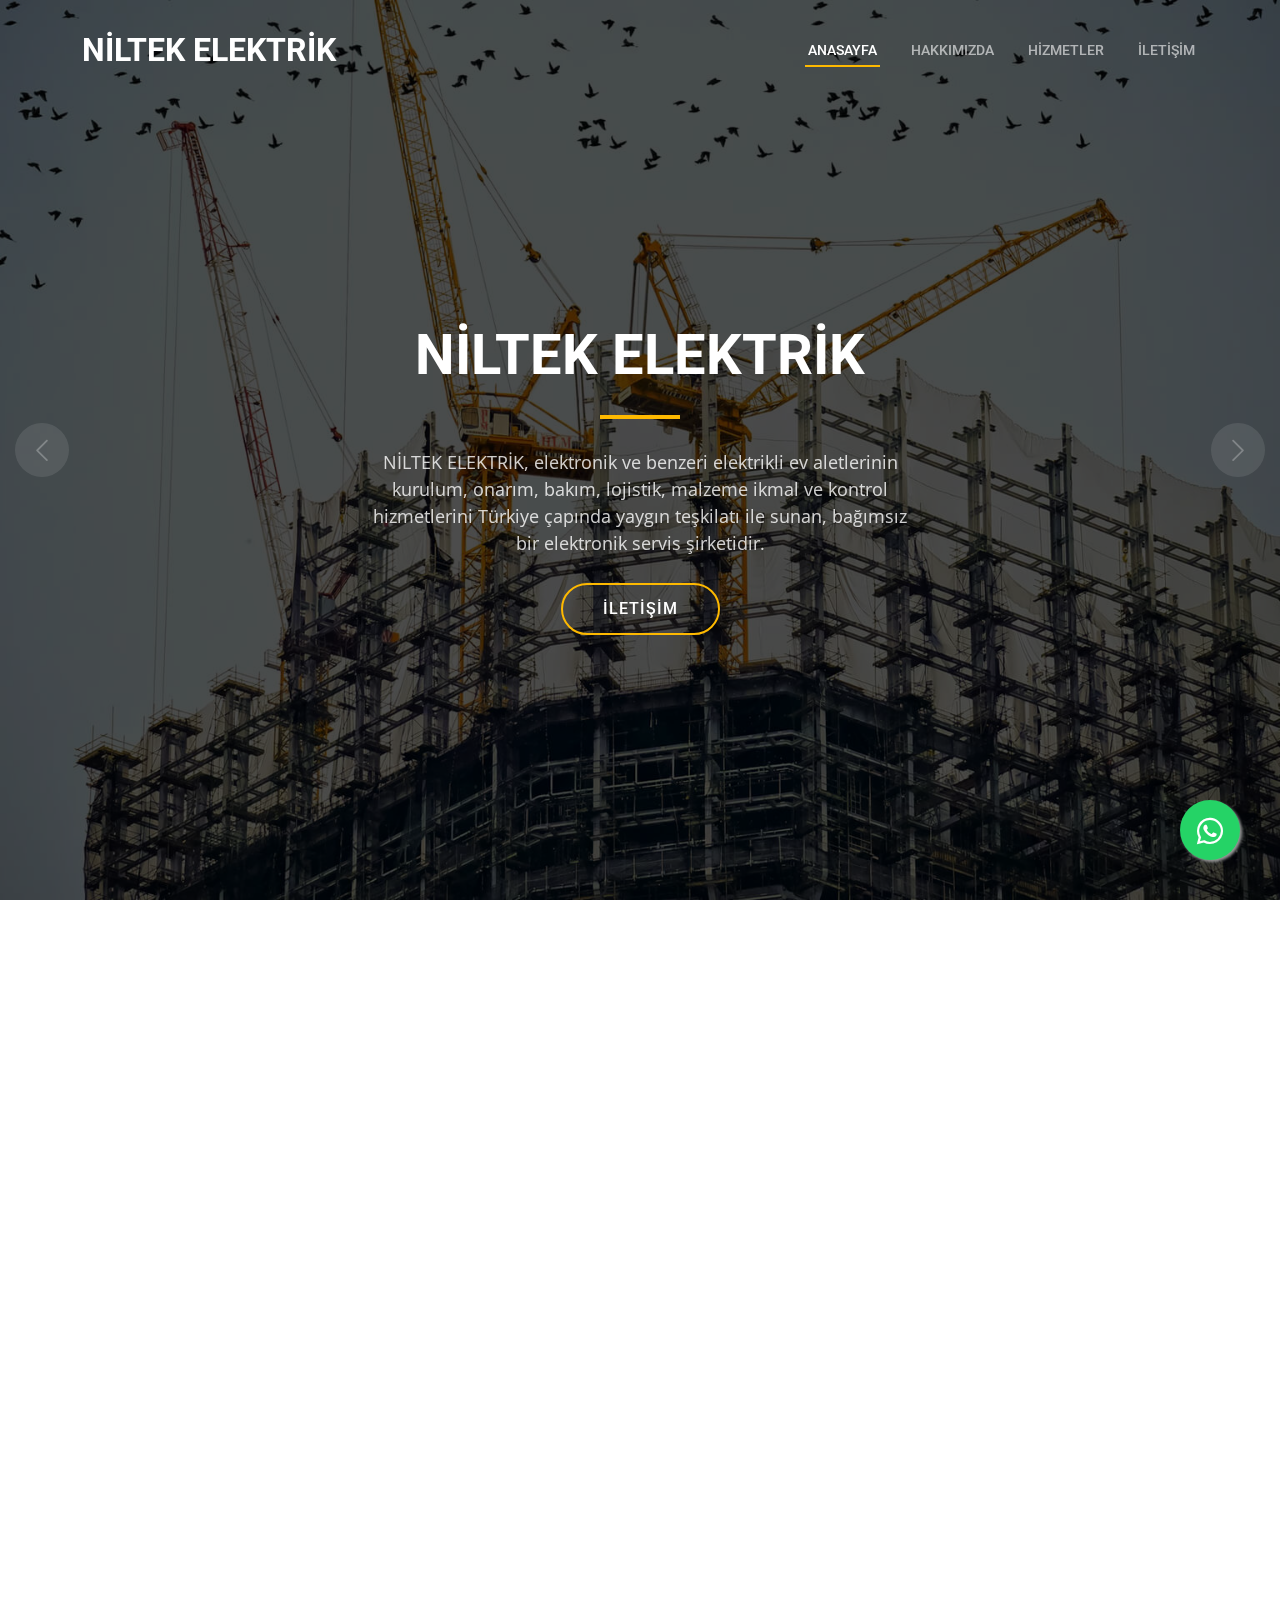
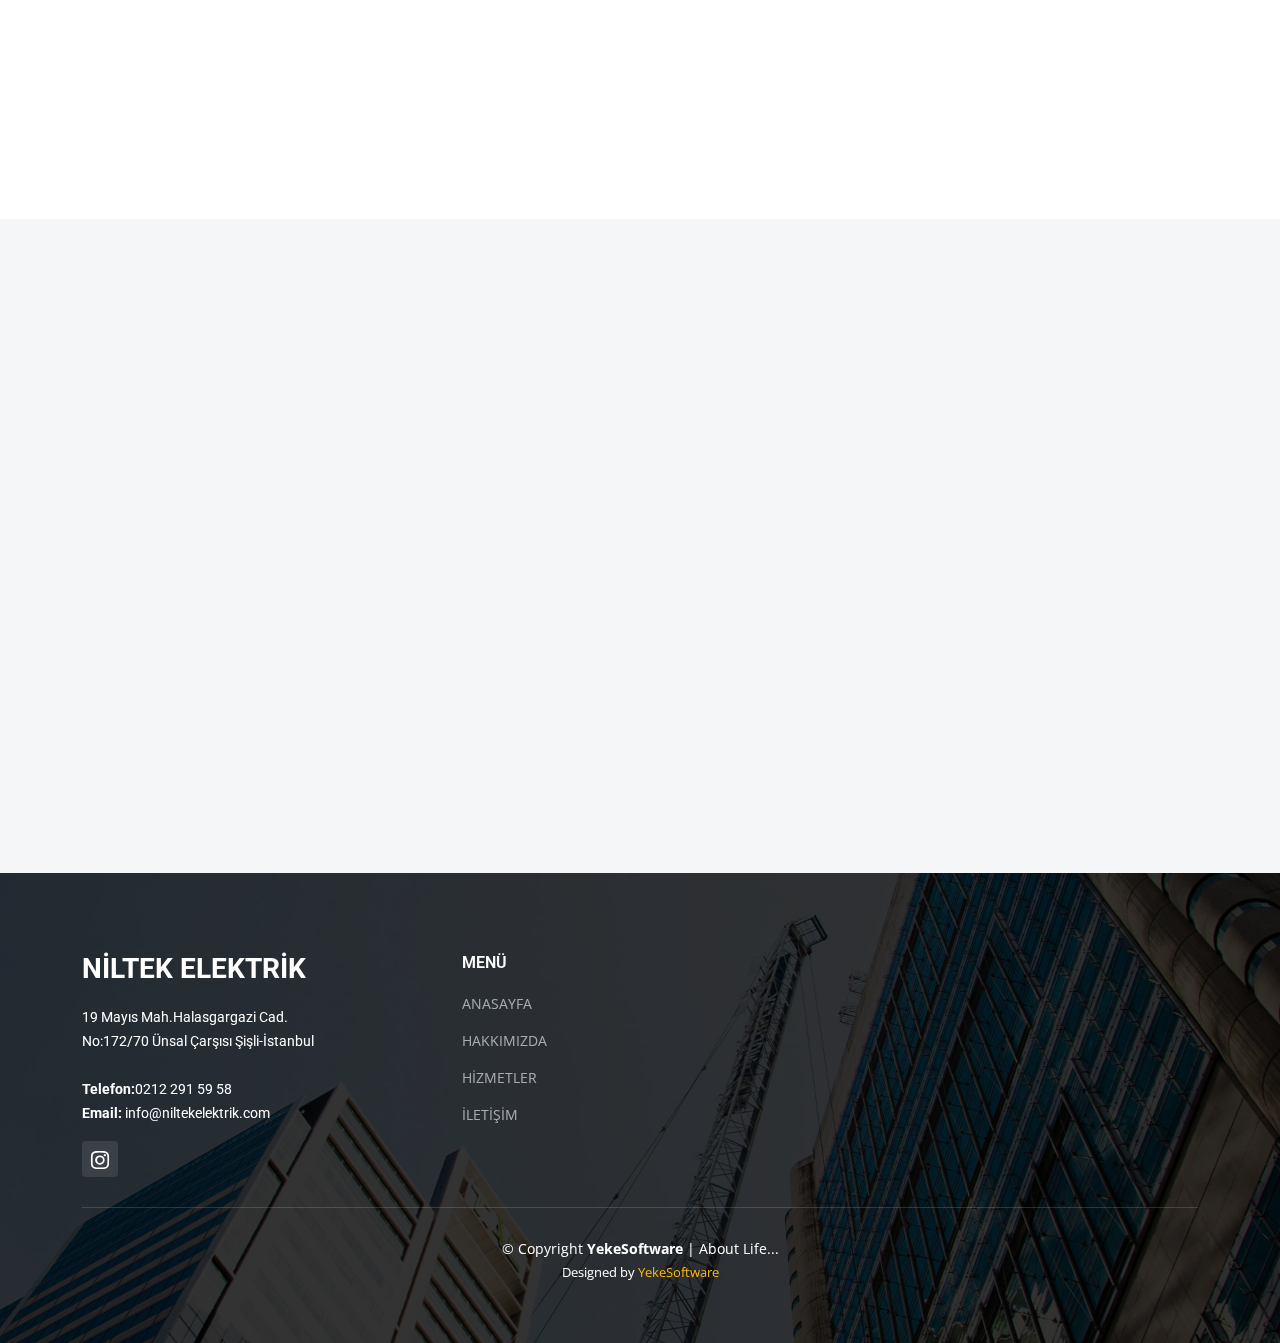
<file: index.html>
<!DOCTYPE html>
<html lang="en">

<head>
  <meta charset="utf-8">
  <meta content="width=device-width, initial-scale=1.0" name="viewport">

  <title>NİLTEK ELEKTRİK</title>
  <meta content="" name="description">
  <meta content="" name="keywords">

  <!-- Favicons -->
  <link href="assets/img/favicon.png" rel="icon">
  <link href="assets/img/apple-touch-icon.png" rel="apple-touch-icon">

  <link rel="stylesheet" href="https://maxcdn.bootstrapcdn.com/font-awesome/4.5.0/css/font-awesome.min.css">

  <!-- Google Fonts -->
  <link rel="preconnect" href="https://fonts.googleapis.com">
  <link rel="preconnect" href="https://fonts.gstatic.com" crossorigin>
  <link
    href="https://fonts.googleapis.com/css2?family=Open+Sans:ital,wght@0,300;0,400;0,500;0,600;0,700;1,300;1,400;1,600;1,700&family=Roboto:ital,wght@0,300;0,400;0,500;0,600;0,700;1,300;1,400;1,500;1,600;1,700&family=Work+Sans:ital,wght@0,300;0,400;0,500;0,600;0,700;1,300;1,400;1,500;1,600;1,700&display=swap"
    rel="stylesheet">

  <!-- Vendor CSS Files -->
  <link href="assets/vendor/bootstrap/css/bootstrap.min.css" rel="stylesheet">
  <link href="assets/vendor/bootstrap-icons/bootstrap-icons.css" rel="stylesheet">
  <link href="assets/vendor/fontawesome-free/css/all.min.css" rel="stylesheet">
  <link href="assets/vendor/aos/aos.css" rel="stylesheet">
  <link href="assets/vendor/glightbox/css/glightbox.min.css" rel="stylesheet">
  <link href="assets/vendor/swiper/swiper-bundle.min.css" rel="stylesheet">

  <!-- Template Main CSS File -->
  <link href="assets/css/main.css" rel="stylesheet">

  <!-- =======================================================
  * Template Name: UpConstruction - v1.3.0
  * Template URL: https://bootstrapmade.com/upconstruction-bootstrap-construction-website-template/
  * Author: BootstrapMade.com
  * License: https://bootstrapmade.com/license/
  ======================================================== -->
</head>

<body>

  <!-- ======= Header ======= -->
  <header id="header" class="header d-flex align-items-center">
    <div class="container-fluid container-xl d-flex align-items-center justify-content-between">

      <a href="index.html" class="logo d-flex align-items-center">
        <!-- Uncomment the line below if you also wish to use an image logo -->
        <!-- <img src="assets/img/logo.png" alt=""> -->
        <h1 style="font-size: 32px;">NİLTEK ELEKTRİK<span></span></h1>
      </a>

      <i class="mobile-nav-toggle mobile-nav-show bi bi-list"></i>
      <i class="mobile-nav-toggle mobile-nav-hide d-none bi bi-x"></i>
      <nav id="navbar" class="navbar">
        <ul>
          <li><a href="index.html" class="active">ANASAYFA</a></li>
          <li><a href="about.html">HAKKIMIZDA</a></li>
          <li><a href="services.html">HİZMETLER</a></li>
          <li><a href="contact.html">İLETİŞİM</a></li>
        </ul>
      </nav><!-- .navbar -->

    </div>
  </header><!-- End Header -->

  <!-- ======= Hero Section ======= -->
  <section id="hero" class="hero">

    <div class="info d-flex align-items-center">
      <div class="container">
        <div class="row justify-content-center">
          <div class="col-lg-6 text-center">
            <h2 data-aos="fade-down"><span><br> NİLTEK ELEKTRİK</span></h2>
            <p data-aos="fade-up">NİLTEK ELEKTRİK, elektronik ve benzeri elektrikli ev aletlerinin kurulum, onarım,
              bakım, lojistik,
              malzeme ikmal ve kontrol hizmetlerini Türkiye çapında yaygın teşkilatı ile sunan, bağımsız bir
              elektronik servis şirketidir.</p>
            <a data-aos="fade-up" data-aos-delay="200" href="contact.html" class="btn-get-started" target="_blank">İLETİŞİM</a>
          </div>
        </div>
      </div>
    </div>

    <div id="hero-carousel" class="carousel slide" data-bs-ride="carousel" data-bs-interval="5000">

      <div class="carousel-item active" style="background-image: url(assets/img/hero-carousel/hero-carousel-1.jpg)">
      </div>
      <div class="carousel-item" style="background-image: url(assets/img/hero-carousel/hero-carousel-2.jpg)"></div>
      <div class="carousel-item" style="background-image: url(assets/img/hero-carousel/hero-carousel-3.jpg)"></div>
      <div class="carousel-item" style="background-image: url(assets/img/hero-carousel/hero-carousel-4.jpg)"></div>
      <div class="carousel-item" style="background-image: url(assets/img/hero-carousel/hero-carousel-5.jpg)"></div>

      <a class="carousel-control-prev" href="#hero-carousel" role="button" data-bs-slide="prev">
        <span class="carousel-control-prev-icon bi bi-chevron-left" aria-hidden="true"></span>
      </a>

      <a class="carousel-control-next" href="#hero-carousel" role="button" data-bs-slide="next">
        <span class="carousel-control-next-icon bi bi-chevron-right" aria-hidden="true"></span>
      </a>
    </div>
  </section><!-- End Hero Section -->
  <main id="main">

    <!-- ======= Constructions Section ======= -->
    <section id="constructions" class="constructions">
      <div class="container" data-aos="fade-up">

        <div class="section-header">
          <h2>Hizmetler</h2>
        </div>

        <div class="row gy-4">

          <div class="col-lg-6" data-aos="fade-up" data-aos-delay="100">
            <div class="card-item">
              <div class="row">
                <div class="col-xl-5">
                  <div class="card-bg" style="background-image: url(assets/img/constructions-1.jpg);"></div>
                </div>
                <div class="col-xl-7 d-flex align-items-center">
                  <div class="card-body">
                    <h4 class="card-title">Elektrik ve Taahhüt</h4>
                    <p>Türkiye’de elektrik taahhüt sektörünün köklü ve saygın firmalarından olan Niltek Elektrik;
                      geleneksel ve modern hizmet mimarisini ön plana çıkarak,ihtiyaç ve beklentilerinizi en üst
                      seviyede karşılayan bir mühendislik firmasıdır.</p>
                  </div>
                </div>
              </div>
            </div>
          </div><!-- End Card Item -->

          <div class="col-lg-6" data-aos="fade-up" data-aos-delay="200">
            <div class="card-item">
              <div class="row">
                <div class="col-xl-5">
                  <div class="card-bg" style="background-image: url(assets/img/constructions-2.jpg);"></div>
                </div>
                <div class="col-xl-7 d-flex align-items-center">
                  <div class="card-body">
                    <h4 class="card-title">Elektrik Panoları</h4>
                    <p> Elektriğin ana unsurlarından biri olan ve elektrik dağıtım panosu olarak da adlandırılan
                      elektrik
                      panoları; kullanım alanındaki ihtiyaçları standart, modüler ve özel üretim tasarımlara sahip olan
                      çeşitleriyle kullanılır.</p>
                  </div>
                </div>
              </div>
            </div>
          </div><!-- End Card Item -->

          <div class="col-lg-6" data-aos="fade-up" data-aos-delay="300">
            <div class="card-item">
              <div class="row">
                <div class="col-xl-5">
                  <div class="card-bg" style="background-image: url(assets/img/constructions-3.jpg);"></div>
                </div>
                <div class="col-xl-7 d-flex align-items-center">
                  <div class="card-body">
                    <h4 class="card-title">Otomasyon Sistemleri</h4>
                    <p>Üretim ve hizmet kalitesinin daha da yükseltilmesi amacıyla robot, makine, sensör ya da
                      bilgisayarların bir araya getirilerek üretim ve yönetim sürecinin kontrol altına alındığı
                      otomasyon, günümüzde yaygın şekilde kullanılmaya başlandı.

                    </p>
                  </div>
                </div>
              </div>
            </div>
          </div><!-- End Card Item -->

          <div class="col-lg-6" data-aos="fade-up" data-aos-delay="400">
            <div class="card-item">
              <div class="row">
                <div class="col-xl-5">
                  <div class="card-bg" style="background-image: url(assets/img/constructions-4.jpg);"></div>
                </div>
                <div class="col-xl-7 d-flex align-items-center">
                  <div class="card-body">
                    <h4 class="card-title">Arıza ve Teknik Servis</h4>
                    <p>Güler yüzlü hizmeti ve çözüm odaklı hizmetleriyle, tüm kalitesini gösteren Niltek Elektrik,
                      müşterilerine karlı, verimli, etkin hizmetler sunarken; bu hizmetleri oluşabilecek her türlü
                      arızaya karşı teknik servis hizmetini sunmaktadır.</p>
                  </div>
                </div>
              </div>
            </div>
          </div><!-- End Card Item -->

        </div>

      </div>
    </section><!-- End Constructions Section -->


    <!-- ======= Features Section ======= -->
    <section id="features" class="features section-bg">
      <div class="container" data-aos="fade-up">

        <ul class="nav nav-tabs row  g-2 d-flex">

          <li class="nav-item col-3">
            <a class="nav-link active show" data-bs-toggle="tab" data-bs-target="#tab-1">
              <h4>Orta Gerilim Tesisi</h4>
            </a>
          </li><!-- End tab nav item -->

          <li class="nav-item col-3">
            <a class="nav-link" data-bs-toggle="tab" data-bs-target="#tab-2">
              <h4>Kompanzasyon Panoları</h4>
            </a><!-- End tab nav item -->

          <li class="nav-item col-3">
            <a class="nav-link" data-bs-toggle="tab" data-bs-target="#tab-3">
              <h4>Proje
              </h4>
            </a>
          </li><!-- End tab nav item -->

          <li class="nav-item col-3">
            <a class="nav-link" data-bs-toggle="tab" data-bs-target="#tab-4">
              <h4>Mühendislik Hizmetleri</h4>
            </a>
          </li><!-- End tab nav item -->

        </ul>

        <div class="tab-content">

          <div class="tab-pane active show" id="tab-1">
            <div class="row">
              <div class="col-lg-6 order-2 order-lg-1 mt-3 mt-lg-0 d-flex flex-column justify-content-center"
                data-aos="fade-up" data-aos-delay="100">
                <h3>Orta Gerilim Tesisleri Nerelerde Kurulur?</h3>
                <p class="fst-italic">
                  Elektrik enerjisinin kullanılacağı alana göre projelendirmesini yapan Niltek Elektrik, anahtar teslim
                  projeleriyle hizmet verir. Yüksek gerilim şebekelerinden ulaşan elektrik sayesinde, orta gerilim
                  şebekelerine iletim hattı kurulur.
                </p>
                <ul>
                  <li><i class="bi bi-check2-all"></i> Bina tipi trafo merkezleri</li>
                  <li><i class="bi bi-check2-all"></i> Beton köşk tipi trafo merkezleri</li>
                  <li><i class="bi bi-check2-all"></i> Direk tipi trafo merkezleri</li>
                  <li><i class="bi bi-check2-all"></i> Yer altı köşk tipi trafo merkezleri gibi yerlerde kurulabilir.
                  </li>
                </ul>
              </div>
              <div class="col-lg-6 order-1 order-lg-2 text-center" data-aos="fade-up" data-aos-delay="200">
                <img src="assets/img/features-1.jpg" alt="" class="img-fluid">
              </div>
            </div>
          </div><!-- End tab content item -->

          <div class="tab-pane" id="tab-2">
            <div class="row">
              <div class="col-lg-6 order-2 order-lg-1 mt-3 mt-lg-0 d-flex flex-column justify-content-center">
                <h3>Kompanzasyon Panoları Hangi Özelliklere Sahiptir?</h3>
                <p class="fst-italic">
                  Hem harici hem de dahili olarak montajı yapılabilen kompanzasyon panoları; harici panolarda üstü
                  eğimli olarak çatı ile kullanılmalı ve havalandırma panjurları kullanılmamalıdır.
                </p>
                <ul>
                  <li><i class="bi bi-check2-all"></i> Yüksek korozyon direnci göstermeli ve dış ortam etkilerine karşı
                    cihazlarınızı koruyacak nitelikte olmalıdır. Bu yüzden çelik konstrüksiyon tercih edilmelidir.</li>
                  <li><i class="bi bi-check2-all"></i> Harici tip pano, proje ihtiyacını karşılamalıdır. Pano altındaki
                    bazanın dört köşesinden bulunan deliklerden yere sabitlenmeli ve şablon kullanılmalıdır.</li>
                  <li><i class="bi bi-check2-all"></i> Kapıları 120 derecelik açıyla açılabilmeli, iki noktadan
                    kilitlenebilir olmalıdır.</li>
                  <li><i class="bi bi-check2-all"></i> Standart iç parçalar galvaniz sacdan imal edilmiş olmalıdır.
                    İsteğe bağlı alüminyum olarak da üretilebilir.</li>
                </ul>
              </div>
              <div class="col-lg-6 order-1 order-lg-2 text-center">
                <img src="assets/img/features-2.jpg" alt="" class="img-fluid">
              </div>
            </div>
          </div><!-- End tab content item -->

          <div class="tab-pane" id="tab-3">
            <div class="row">
              <div class="col-lg-6 order-2 order-lg-1 mt-3 mt-lg-0 d-flex flex-column justify-content-center">
                <h3>Elektrik Proje Tipleri Nelerdir?</h3>
                <ul>
                  <li><i class="bi bi-check2-all"></i> İç tesisat projeleri</li>
                  <li><i class="bi bi-check2-all"></i> Orta gerilim projeleri</li>
                  <li><i class="bi bi-check2-all"></i> Aydınlatma projeleri</li>
                  <li><i class="bi bi-check2-all"></i> Enerji nakil hattı projeleri</li>
                  <li><i class="bi bi-check2-all"></i> Trafo merkezi projeleri</li>
                  <li><i class="bi bi-check2-all"></i> Jeneratör dağıtım projeleri</li>
                </ul>
                <p class="fst-italic">
                  Yapının bağlı olduğu belediyeden izin alınarak çizilen ruhsat projelerinin yanında; yapıların gerekli
                  elektrik alt yapısının, tam şekilde yerine getirilmesi için hazırlanan, inşaat halindeyken binalara
                  uygulanan uygulama projeleri de bulunur.
                </p>
              </div>
              <div class="col-lg-6 order-1 order-lg-2 text-center">
                <img src="assets/img/features-3.jpg" alt="" class="img-fluid">
              </div>
            </div>
          </div><!-- End tab content item -->

          <div class="tab-pane" id="tab-4">
            <div class="row">
              <div class="col-lg-6 order-2 order-lg-1 mt-3 mt-lg-0 d-flex flex-column justify-content-center">
                <h3>Mühendislik Hizmetlerinin Kapsamı Nedir?</h3>
                <p class="fst-italic">
                  Deneyimli mühendislerden ve danışmanlardan oluşan firma ekibimiz; statik, mekanik gibi uzmanlık
                  isteyen mühendislik projelerini başarıyla hayata geçirir.
                </p>
                <ul>
                  <li><i class="bi bi-check2-all"></i> Projelerde danışmanlık hizmeti</li>
                  <li><i class="bi bi-check2-all"></i> Elektrik projeleri</li>
                  <li><i class="bi bi-check2-all"></i> Ölçme ve raporlama hizmetleri</li>
                  <li><i class="bi bi-check2-all"></i> Arıza ve teknik servis</li>
                  <li><i class="bi bi-check2-all"></i> Elektrik taahhüt</li>
                  <li><i class="bi bi-check2-all"></i> Reaktif güç kompanzasyonu ile enerji verimliliği</li>
                  <li><i class="bi bi-check2-all"></i> Paratoner ve yıldırımdan korunma sistemleri</li>
                </ul>
              </div>
              <div class="col-lg-6 order-1 order-lg-2 text-center">
                <img src="assets/img/features-4.jpg" alt="" class="img-fluid">
              </div>
            </div>
          </div><!-- End tab content item -->

        </div>

      </div>
    </section><!-- End Features Section -->
  </main><!-- End #main -->



 <!-- ======= Footer ======= -->
 <footer id="footer" class="footer">

  <div class="footer-content position-relative">
    <div class="container">
      <div class="row">

        <div class="col-lg-4 col-md-6">
          <div class="footer-info">
            <h3>NİLTEK ELEKTRİK</h3>
            <p>
              19 Mayıs Mah.Halasgargazi Cad. <br>
              No:172/70 Ünsal Çarşısı Şişli-İstanbul<br><br>
              <strong>Telefon:</strong>0212 291 59 58<br>
              <strong>Email:</strong> info@niltekelektrik.com<br>
            </p>
            <div class="social-links d-flex mt-3">
              <a href="https://www.instagram.com/niltekelektrik/"
                class="d-flex align-items-center justify-content-center" target="_blank"><i class="bi bi-instagram"></i></a>
            </div>
          </div>
        </div><!-- End footer info column-->

        <div class="col-lg-2 col-md-3 footer-links">
          <h4>MENÜ</h4>
          <ul>
            <li><a href="index.html" class="active">ANASAYFA</a></li>
            <li><a href="about.html">HAKKIMIZDA</a></li>
            <li><a href="services.html">HİZMETLER</a></li>
            <li><a href="contact.html">İLETİŞİM</a></li>
          </ul>
        </div><!-- End footer links column-->
      </div>
    </div>
  </div>

  <div class="footer-legal text-center position-relative">
    <div class="container">
      <div class="copyright">
        &copy; Copyright <strong><span>YekeSoftware</span></strong> | About Life...
      </div>
      <div class="credits">
        <!-- All the links in the footer should remain intact. -->
        <!-- You can delete the links only if you purchased the pro version. -->
        <!-- Licensing information: https://bootstrapmade.com/license/ -->
        <!-- Purchase the pro version with working PHP/AJAX contact form: https://bootstrapmade.com/upconstruction-bootstrap-construction-website-template/ -->
        Designed by <a href="https://yekesoftware.com/">YekeSoftware</a>
      </div>
    </div>
  </div>

</footer>
<!-- End Footer -->

<!-- Whatsapp Start -->
<link rel="stylesheet" href="https://maxcdn.bootstrapcdn.com/font-awesome/4.5.0/css/font-awesome.min.css">
<a href="https://api.whatsapp.com/send?phone=+905327234741&text=Merhaba..." class="float" target="_blank">
    <i class="fa fa-whatsapp my-float"></i>
</a>
<!-- Whatsapp End -->


  <a href="#" class="scroll-top d-flex align-items-center justify-content-center"><i
      class="bi bi-arrow-up-short"></i></a>

  <div id="preloader"></div>

  <!-- Vendor JS Files -->
  <script src="assets/vendor/bootstrap/js/bootstrap.bundle.min.js"></script>
  <script src="assets/vendor/aos/aos.js"></script>
  <script src="assets/vendor/glightbox/js/glightbox.min.js"></script>
  <script src="assets/vendor/isotope-layout/isotope.pkgd.min.js"></script>
  <script src="assets/vendor/swiper/swiper-bundle.min.js"></script>
  <script src="assets/vendor/purecounter/purecounter_vanilla.js"></script>
  <script src="assets/vendor/php-email-form/validate.js"></script>

  <!-- Template Main JS File -->
  <script src="assets/js/main.js"></script>

</body>

</html>
</file>
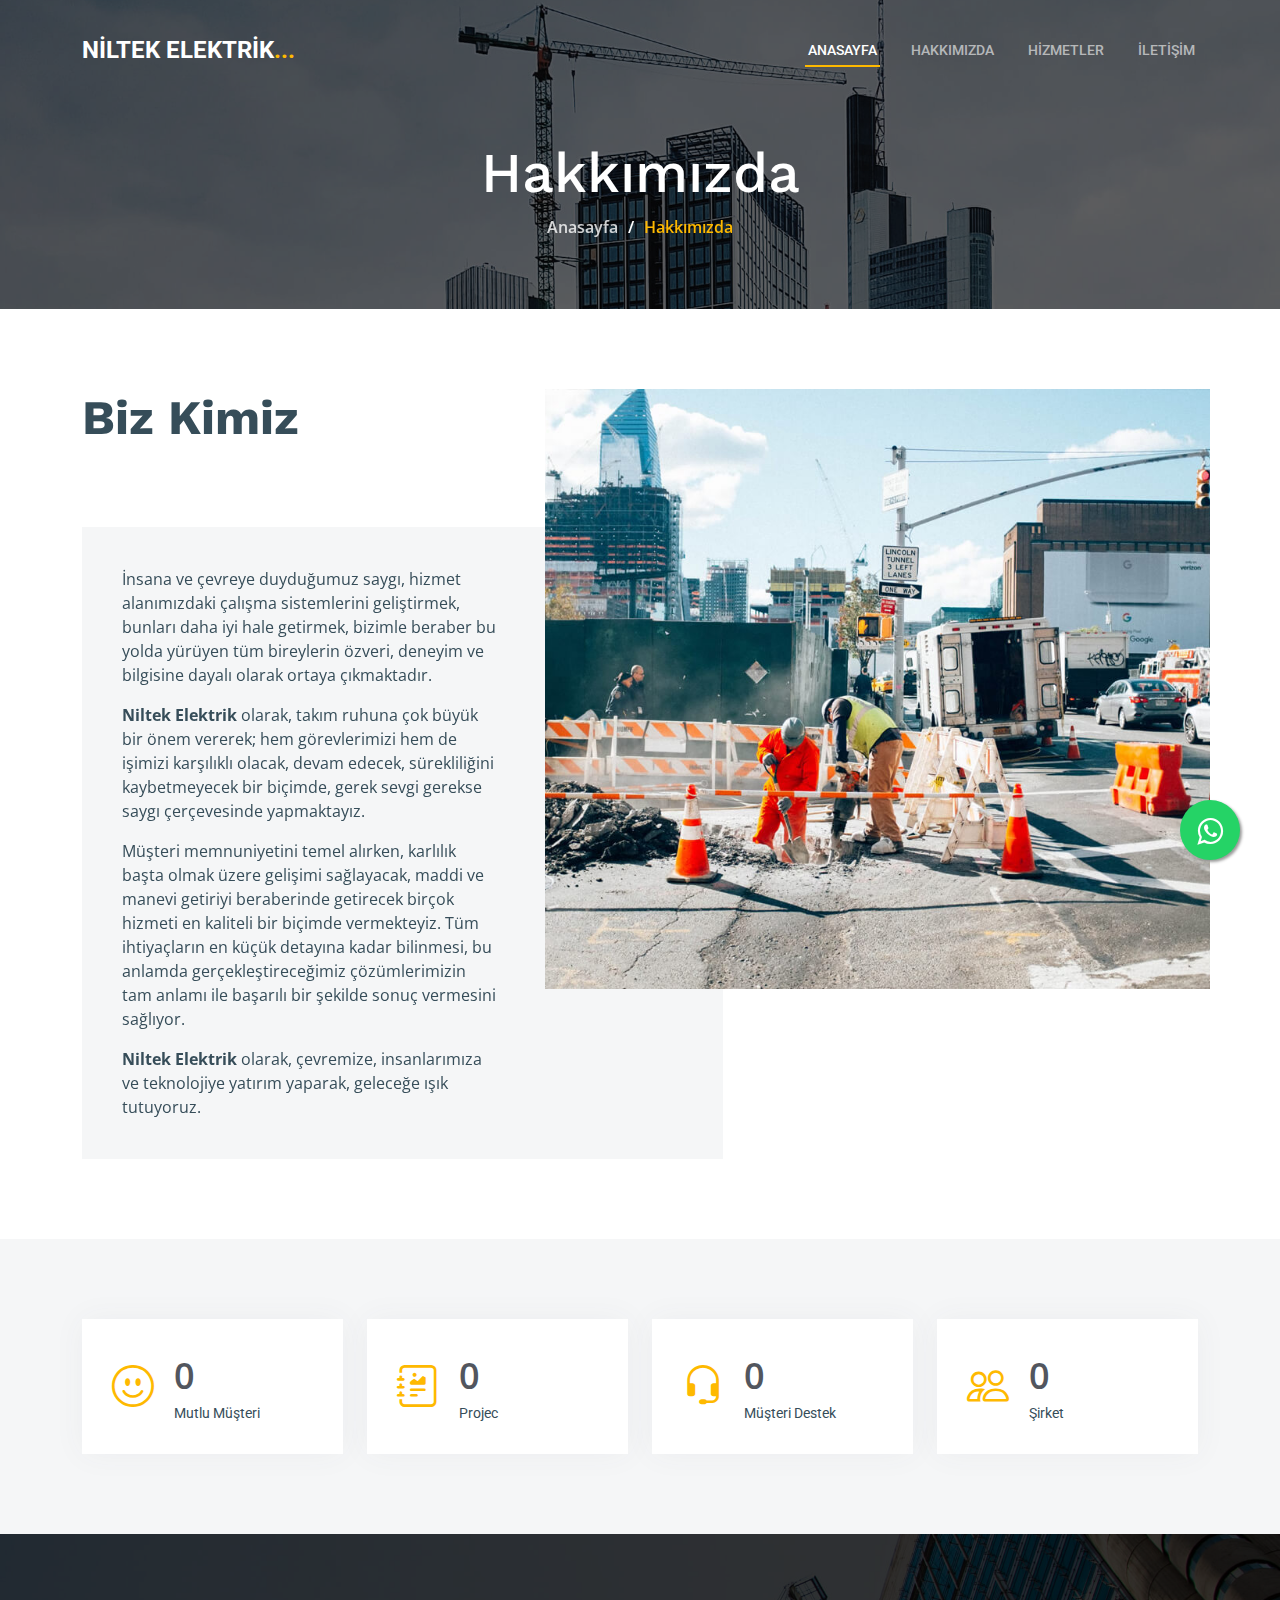
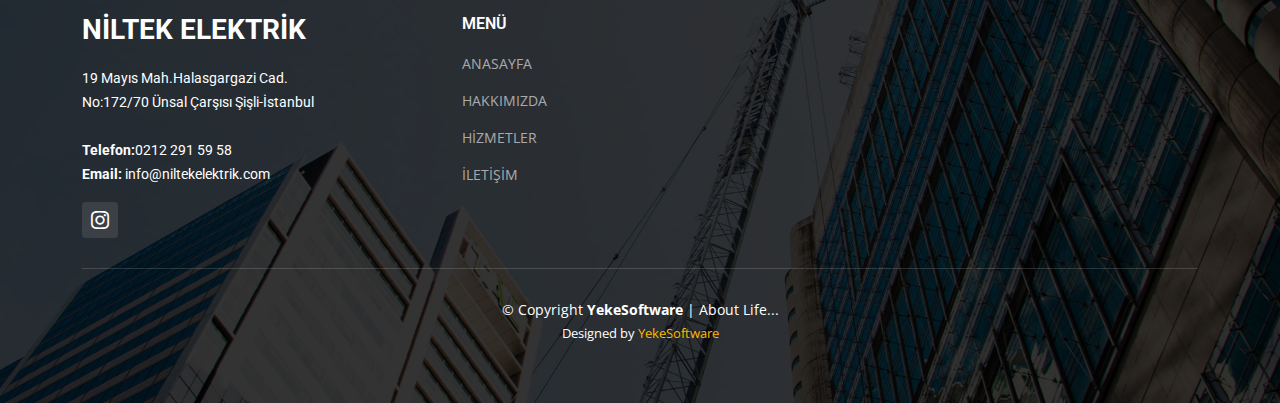
<file: about.html>
<!DOCTYPE html>
<html lang="en">

<head>
  <meta charset="utf-8">
  <meta content="width=device-width, initial-scale=1.0" name="viewport">

  <title>NİLTEK ELEKTRİK</title>
  <meta content="" name="description">
  <meta content="" name="keywords">

  <!-- Favicons -->
  <link href="assets/img/favicon.png" rel="icon">
  <link href="assets/img/apple-touch-icon.png" rel="apple-touch-icon">

  <!-- Google Fonts -->
  <link rel="preconnect" href="https://fonts.googleapis.com">
  <link rel="preconnect" href="https://fonts.gstatic.com" crossorigin>
  <link
    href="https://fonts.googleapis.com/css2?family=Open+Sans:ital,wght@0,300;0,400;0,500;0,600;0,700;1,300;1,400;1,600;1,700&family=Roboto:ital,wght@0,300;0,400;0,500;0,600;0,700;1,300;1,400;1,500;1,600;1,700&family=Work+Sans:ital,wght@0,300;0,400;0,500;0,600;0,700;1,300;1,400;1,500;1,600;1,700&display=swap"
    rel="stylesheet">

  <!-- Vendor CSS Files -->
  <link href="assets/vendor/bootstrap/css/bootstrap.min.css" rel="stylesheet">
  <link href="assets/vendor/bootstrap-icons/bootstrap-icons.css" rel="stylesheet">
  <link href="assets/vendor/fontawesome-free/css/all.min.css" rel="stylesheet">
  <link href="assets/vendor/aos/aos.css" rel="stylesheet">
  <link href="assets/vendor/glightbox/css/glightbox.min.css" rel="stylesheet">
  <link href="assets/vendor/swiper/swiper-bundle.min.css" rel="stylesheet">

  <!-- Template Main CSS File -->
  <link href="assets/css/main.css" rel="stylesheet">

  <!-- =======================================================
  * Template Name: UpConstruction - v1.3.0
  * Template URL: https://bootstrapmade.com/upconstruction-bootstrap-construction-website-template/
  * Author: BootstrapMade.com
  * License: https://bootstrapmade.com/license/
  ======================================================== -->
</head>

<body>

  <!-- ======= Header ======= -->
  <header id="header" class="header d-flex align-items-center">
    <div class="container-fluid container-xl d-flex align-items-center justify-content-between">

      <a href="index.html" class="logo d-flex align-items-center">
        <!-- Uncomment the line below if you also wish to use an image logo -->
        <!-- <img src="assets/img/logo.png" alt=""> -->
        <h1>NİLTEK ELEKTRİK<span>...</span></h1>
      </a>

      <i class="mobile-nav-toggle mobile-nav-show bi bi-list"></i>
      <i class="mobile-nav-toggle mobile-nav-hide d-none bi bi-x"></i>
      <nav id="navbar" class="navbar">
        <ul>
          <li><a href="index.html" class="active">ANASAYFA</a></li>
          <li><a href="about.html">HAKKIMIZDA</a></li>
          <li><a href="services.html">HİZMETLER</a></li>
          <li><a href="contact.html">İLETİŞİM</a></li>
        </ul>
      </nav><!-- .navbar -->

    </div>
  </header><!-- End Header -->

  <main id="main">

    <!-- ======= Breadcrumbs ======= -->
    <div class="breadcrumbs d-flex align-items-center" style="background-image: url('assets/img/breadcrumbs-bg.jpg');">
      <div class="container position-relative d-flex flex-column align-items-center" data-aos="fade">

        <h2>Hakkımızda</h2>
        <ol>
          <li><a href="index.html">Anasayfa</a></li>
          <li>Hakkımızda</li>
        </ol>

      </div>
    </div><!-- End Breadcrumbs -->

    <!-- ======= About Section ======= -->
    <section id="about" class="about">
      <div class="container" data-aos="fade-up">

        <div class="row position-relative">

          <div class="col-lg-7 about-img" style="background-image: url(assets/img/about.jpg);"></div>

          <div class="col-lg-7">
            <h2>Biz Kimiz</h2>
            <div class="our-story">

              <p>İnsana ve çevreye duyduğumuz saygı, hizmet alanımızdaki çalışma sistemlerini geliştirmek, bunları daha
                iyi hale getirmek, bizimle beraber bu yolda yürüyen tüm bireylerin özveri, deneyim ve bilgisine dayalı
                olarak ortaya çıkmaktadır. </p>
              <p> <b>Niltek Elektrik</b> olarak, takım ruhuna çok büyük bir önem vererek; hem görevlerimizi hem de işimizi
                karşılıklı olacak, devam edecek, sürekliliğini kaybetmeyecek bir biçimde, gerek sevgi gerekse saygı
                çerçevesinde yapmaktayız.</p>
              <p>Müşteri memnuniyetini temel alırken, karlılık başta olmak üzere gelişimi sağlayacak, maddi ve manevi
                getiriyi beraberinde getirecek birçok hizmeti en kaliteli bir biçimde vermekteyiz. Tüm ihtiyaçların en
                küçük detayına kadar bilinmesi, bu anlamda gerçekleştireceğimiz çözümlerimizin tam anlamı ile başarılı
                bir şekilde sonuç vermesini sağlıyor.</p>
                <p><b>Niltek Elektrik</b> olarak, çevremize, insanlarımıza ve teknolojiye yatırım yaparak, geleceğe ışık tutuyoruz.</p> 
            </div>
          </div>
        </div>
      </div>
    </section>
    <!-- End About Section -->

    <!-- ======= Stats Counter Section ======= -->
    <section id="stats-counter" class="stats-counter section-bg">
      <div class="container">

        <div class="row gy-4">

          <div class="col-lg-3 col-md-6">
            <div class="stats-item d-flex align-items-center w-100 h-100">
              <i class="bi bi-emoji-smile color-blue flex-shrink-0"></i>
              <div>
                <span data-purecounter-start="0" data-purecounter-end="1000" data-purecounter-duration="1"
                  class="purecounter"></span>
                <p>Mutlu Müşteri</p>
              </div>
            </div>
          </div><!-- End Stats Item -->

          <div class="col-lg-3 col-md-6">
            <div class="stats-item d-flex align-items-center w-100 h-100">
              <i class="bi bi-journal-richtext color-orange flex-shrink-0"></i>
              <div>
                <span data-purecounter-start="0" data-purecounter-end="821" data-purecounter-duration="1"
                  class="purecounter"></span>
                <p>Projec</p>
              </div>
            </div>
          </div><!-- End Stats Item -->

          <div class="col-lg-3 col-md-6">
            <div class="stats-item d-flex align-items-center w-100 h-100">
              <i class="bi bi-headset color-green flex-shrink-0"></i>
              <div>
                <span data-purecounter-start="0" data-purecounter-end="1463" data-purecounter-duration="1"
                  class="purecounter"></span>
                <p>Müşteri Destek</p>
              </div>
            </div>
          </div><!-- End Stats Item -->

          <div class="col-lg-3 col-md-6">
            <div class="stats-item d-flex align-items-center w-100 h-100">
              <i class="bi bi-people color-pink flex-shrink-0"></i>
              <div>
                <span data-purecounter-start="0" data-purecounter-end="500" data-purecounter-duration="1"
                  class="purecounter"></span>
                <p>Şirket</p>
              </div>
            </div>
          </div><!-- End Stats Item -->

        </div>

      </div>
    </section><!-- End Stats Counter Section -->
  </main><!-- End #main -->

 <!-- ======= Footer ======= -->
 <footer id="footer" class="footer">

  <div class="footer-content position-relative">
    <div class="container">
      <div class="row">

        <div class="col-lg-4 col-md-6">
          <div class="footer-info">
            <h3>NİLTEK ELEKTRİK</h3>
            <p>
              19 Mayıs Mah.Halasgargazi Cad. <br>
              No:172/70 Ünsal Çarşısı Şişli-İstanbul<br><br>
              <strong>Telefon:</strong>0212 291 59 58<br>
              <strong>Email:</strong> info@niltekelektrik.com<br>
            </p>
            <div class="social-links d-flex mt-3">
              <a href="https://www.instagram.com/niltekelektrik/"
                class="d-flex align-items-center justify-content-center" target="_blank"><i class="bi bi-instagram"></i></a>
            </div>
          </div>
        </div><!-- End footer info column-->

        <div class="col-lg-2 col-md-3 footer-links">
          <h4>MENÜ</h4>
          <ul>
            <li><a href="index.html" class="active">ANASAYFA</a></li>
            <li><a href="about.html">HAKKIMIZDA</a></li>
            <li><a href="services.html">HİZMETLER</a></li>
            <li><a href="contact.html">İLETİŞİM</a></li>
          </ul>
        </div><!-- End footer links column-->
      </div>
    </div>
  </div>

  <div class="footer-legal text-center position-relative">
    <div class="container">
      <div class="copyright">
        &copy; Copyright <strong><span>YekeSoftware</span></strong> | About Life...
      </div>
      <div class="credits">
        <!-- All the links in the footer should remain intact. -->
        <!-- You can delete the links only if you purchased the pro version. -->
        <!-- Licensing information: https://bootstrapmade.com/license/ -->
        <!-- Purchase the pro version with working PHP/AJAX contact form: https://bootstrapmade.com/upconstruction-bootstrap-construction-website-template/ -->
        Designed by <a href="https://yekesoftware.com/">YekeSoftware</a>
      </div>
    </div>
  </div>

</footer>
<!-- End Footer -->

<!-- Whatsapp Start -->
<link rel="stylesheet" href="https://maxcdn.bootstrapcdn.com/font-awesome/4.5.0/css/font-awesome.min.css">
<a href="https://api.whatsapp.com/send?phone=+905327234741&text=Merhaba..." class="float" target="_blank">
    <i class="fa fa-whatsapp my-float"></i>
</a>
<!-- Whatsapp End -->

  <a href="#" class="scroll-top d-flex align-items-center justify-content-center"><i
      class="bi bi-arrow-up-short"></i></a>

  <div id="preloader"></div>

  <!-- Vendor JS Files -->
  <script src="assets/vendor/bootstrap/js/bootstrap.bundle.min.js"></script>
  <script src="assets/vendor/aos/aos.js"></script>
  <script src="assets/vendor/glightbox/js/glightbox.min.js"></script>
  <script src="assets/vendor/isotope-layout/isotope.pkgd.min.js"></script>
  <script src="assets/vendor/swiper/swiper-bundle.min.js"></script>
  <script src="assets/vendor/purecounter/purecounter_vanilla.js"></script>
  <script src="assets/vendor/php-email-form/validate.js"></script>

  <!-- Template Main JS File -->
  <script src="assets/js/main.js"></script>

</body>

</html>
</file>
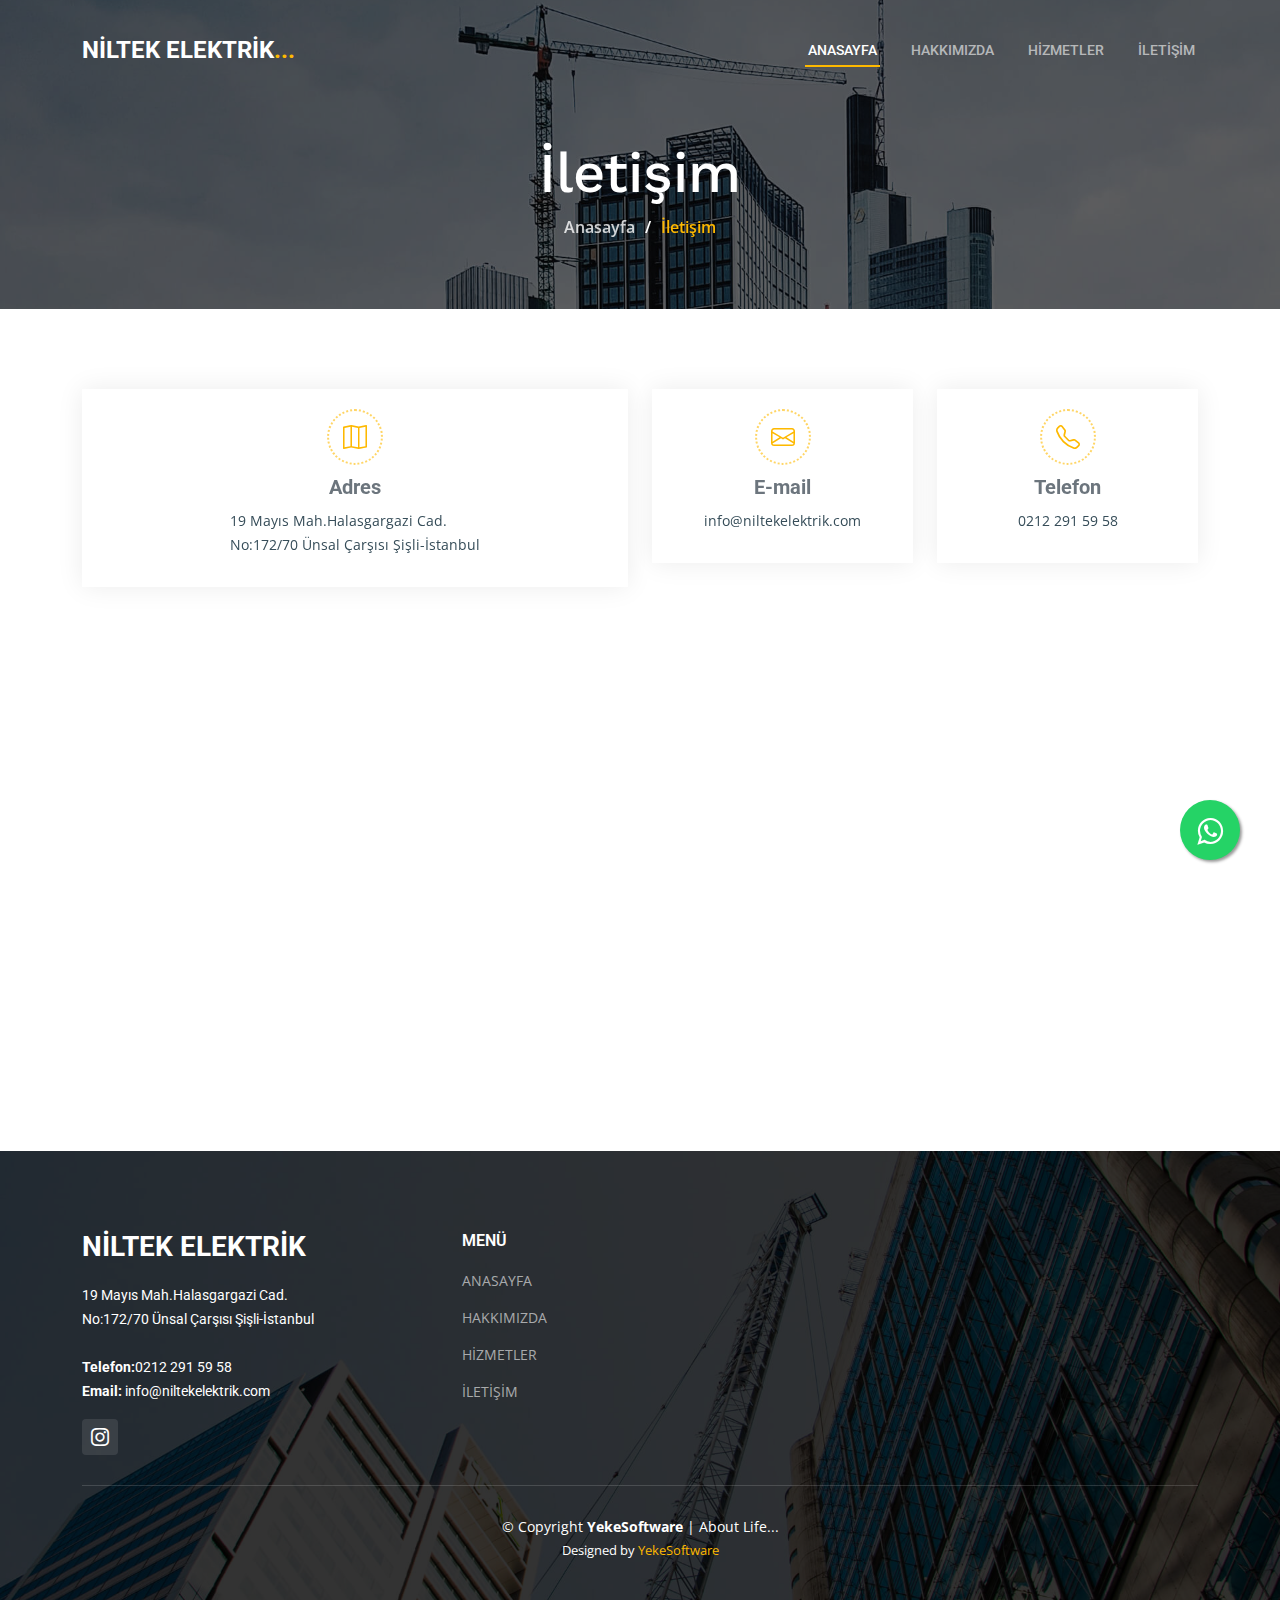
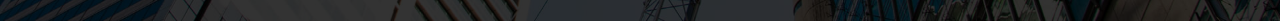
<file: contact.html>
<!DOCTYPE html>
<html lang="en">

<head>
  <meta charset="utf-8">
  <meta content="width=device-width, initial-scale=1.0" name="viewport">

  <title>NİLTEK ELEKTRİK</title>
  <meta content="" name="description">
  <meta content="" name="keywords">

  <!-- Favicons -->
  <link href="assets/img/favicon.png" rel="icon">
  <link href="assets/img/apple-touch-icon.png" rel="apple-touch-icon">

  <!-- Google Fonts -->
  <link rel="preconnect" href="https://fonts.googleapis.com">
  <link rel="preconnect" href="https://fonts.gstatic.com" crossorigin>
  <link
    href="https://fonts.googleapis.com/css2?family=Open+Sans:ital,wght@0,300;0,400;0,500;0,600;0,700;1,300;1,400;1,600;1,700&family=Roboto:ital,wght@0,300;0,400;0,500;0,600;0,700;1,300;1,400;1,500;1,600;1,700&family=Work+Sans:ital,wght@0,300;0,400;0,500;0,600;0,700;1,300;1,400;1,500;1,600;1,700&display=swap"
    rel="stylesheet">

  <!-- Vendor CSS Files -->
  <link href="assets/vendor/bootstrap/css/bootstrap.min.css" rel="stylesheet">
  <link href="assets/vendor/bootstrap-icons/bootstrap-icons.css" rel="stylesheet">
  <link href="assets/vendor/fontawesome-free/css/all.min.css" rel="stylesheet">
  <link href="assets/vendor/aos/aos.css" rel="stylesheet">
  <link href="assets/vendor/glightbox/css/glightbox.min.css" rel="stylesheet">
  <link href="assets/vendor/swiper/swiper-bundle.min.css" rel="stylesheet">

  <!-- Template Main CSS File -->
  <link href="assets/css/main.css" rel="stylesheet">

  <!-- =======================================================
  * Template Name: UpConstruction - v1.3.0
  * Template URL: https://bootstrapmade.com/upconstruction-bootstrap-construction-website-template/
  * Author: BootstrapMade.com
  * License: https://bootstrapmade.com/license/
  ======================================================== -->
</head>

<body>

  <!-- ======= Header ======= -->
  <header id="header" class="header d-flex align-items-center">
    <div class="container-fluid container-xl d-flex align-items-center justify-content-between">

      <a href="index.html" class="logo d-flex align-items-center">
        <!-- Uncomment the line below if you also wish to use an image logo -->
        <!-- <img src="assets/img/logo.png" alt=""> -->
        <h1>NİLTEK ELEKTRİK<span>...</span></h1>
      </a>

      <i class="mobile-nav-toggle mobile-nav-show bi bi-list"></i>
      <i class="mobile-nav-toggle mobile-nav-hide d-none bi bi-x"></i>
      <nav id="navbar" class="navbar">
        <ul>
          <li><a href="index.html" class="active">ANASAYFA</a></li>
          <li><a href="about.html">HAKKIMIZDA</a></li>
          <li><a href="services.html">HİZMETLER</a></li>
          <li><a href="contact.html">İLETİŞİM</a></li>
        </ul>
      </nav><!-- .navbar -->

    </div>
  </header><!-- End Header -->

  <main id="main">

    <!-- ======= Breadcrumbs ======= -->
    <div class="breadcrumbs d-flex align-items-center" style="background-image: url('assets/img/breadcrumbs-bg.jpg');">
      <div class="container position-relative d-flex flex-column align-items-center" data-aos="fade">

        <h2>İletişim</h2>
        <ol>
          <li><a href="index.html">Anasayfa</a></li>
          <li>İletişim</li>
        </ol>

      </div>
    </div><!-- End Breadcrumbs -->

    <!-- ======= Contact Section ======= -->
    <section id="contact" class="contact">
      <div class="container" data-aos="fade-up" data-aos-delay="100">

        <div class="row gy-4">
          <div class="col-lg-6">
            <div class="info-item  d-flex flex-column justify-content-center align-items-center">
              <i class="bi bi-map"></i>
              <h3>Adres</h3>
              <p>19 Mayıs Mah.Halasgargazi Cad. <br>
                No:172/70 Ünsal Çarşısı Şişli-İstanbul</p>
            </div>
          </div><!-- End Info Item -->

          <div class="col-lg-3 col-md-6">
            <div class="info-item d-flex flex-column justify-content-center align-items-center">
              <i class="bi bi-envelope"></i>
              <h3>E-mail</h3>
              <p>info@niltekelektrik.com</p>
            </div>
          </div><!-- End Info Item -->

          <div class="col-lg-3 col-md-6">
            <div class="info-item  d-flex flex-column justify-content-center align-items-center">
              <i class="bi bi-telephone"></i>
              <h3>Telefon</h3>
              <p>0212 291 59 58</p>
            </div>
          </div><!-- End Info Item -->

        </div>

        <div class="row gy-4 mt-1">

          <div class="col-lg-6 ">
            <iframe
              src="https://www.google.com/maps/embed?pb=!1m28!1m12!1m3!1d3008.494051292452!2d28.98522386564828!3d41.05819212430021!2m3!1f0!2f0!3f0!3m2!1i1024!2i768!4f13.1!4m13!3e6!4m5!1s0x14cab71acec92671%3A0x85a643371fe1ab7!2zSGFsYXNrYXJnYXppIENkLiBObzoxNzIsIDE5IE1hecSxcywgMzQzNjAgxZ5pxZ9saS_EsHN0YW5idWw!3m2!1d41.058259!2d28.98732!4m5!1s0x14cab7d77b069e5f%3A0x310daa695448394d!2sNiltek%20elektrik%2C%2019%20May%C4%B1s%2C%20Halaskargazi%20Caddesi%2C%20%C5%9Ei%C5%9Fli!3m2!1d41.0581947!2d28.9876844!5e0!3m2!1str!2str!4v1672130875377!5m2!1str!2str"
              width="1400" height="450" style="border:0;" allowfullscreen="" loading="lazy"
              referrerpolicy="no-referrer-when-downgrade"></iframe>
          </div><!-- End Google Maps -->
        </div>
      </div>
    </section><!-- End Contact Section -->
  </main><!-- End #main -->

 <!-- ======= Footer ======= -->
 <footer id="footer" class="footer">

  <div class="footer-content position-relative">
    <div class="container">
      <div class="row">

        <div class="col-lg-4 col-md-6">
          <div class="footer-info">
            <h3>NİLTEK ELEKTRİK</h3>
            <p>
              19 Mayıs Mah.Halasgargazi Cad. <br>
              No:172/70 Ünsal Çarşısı Şişli-İstanbul<br><br>
              <strong>Telefon:</strong>0212 291 59 58<br>
              <strong>Email:</strong> info@niltekelektrik.com<br>
            </p>
            <div class="social-links d-flex mt-3">
              <a href="https://www.instagram.com/niltekelektrik/"
                class="d-flex align-items-center justify-content-center" target="_blank"><i class="bi bi-instagram"></i></a>
            </div>
          </div>
        </div><!-- End footer info column-->

        <div class="col-lg-2 col-md-3 footer-links">
          <h4>MENÜ</h4>
          <ul>
            <li><a href="index.html" class="active">ANASAYFA</a></li>
            <li><a href="about.html">HAKKIMIZDA</a></li>
            <li><a href="services.html">HİZMETLER</a></li>
            <li><a href="contact.html">İLETİŞİM</a></li>
          </ul>
        </div><!-- End footer links column-->
      </div>
    </div>
  </div>

  <div class="footer-legal text-center position-relative">
    <div class="container">
      <div class="copyright">
        &copy; Copyright <strong><span>YekeSoftware</span></strong> | About Life...
      </div>
      <div class="credits">
        <!-- All the links in the footer should remain intact. -->
        <!-- You can delete the links only if you purchased the pro version. -->
        <!-- Licensing information: https://bootstrapmade.com/license/ -->
        <!-- Purchase the pro version with working PHP/AJAX contact form: https://bootstrapmade.com/upconstruction-bootstrap-construction-website-template/ -->
        Designed by <a href="https://yekesoftware.com/">YekeSoftware</a>
      </div>
    </div>
  </div>
</footer>
<!-- End Footer -->

<!-- Whatsapp Start -->
<link rel="stylesheet" href="https://maxcdn.bootstrapcdn.com/font-awesome/4.5.0/css/font-awesome.min.css">
<a href="https://api.whatsapp.com/send?phone=+905327234741&text=Merhaba..." class="float" target="_blank">
    <i class="fa fa-whatsapp my-float"></i>
</a>
<!-- Whatsapp End -->

  <a href="#" class="scroll-top d-flex align-items-center justify-content-center"><i
      class="bi bi-arrow-up-short"></i></a>
  <div id="preloader"></div>

  <!-- Vendor JS Files -->
  <script src="assets/vendor/bootstrap/js/bootstrap.bundle.min.js"></script>
  <script src="assets/vendor/aos/aos.js"></script>
  <script src="assets/vendor/glightbox/js/glightbox.min.js"></script>
  <script src="assets/vendor/isotope-layout/isotope.pkgd.min.js"></script>
  <script src="assets/vendor/swiper/swiper-bundle.min.js"></script>
  <script src="assets/vendor/purecounter/purecounter_vanilla.js"></script>
  <script src="assets/vendor/php-email-form/validate.js"></script>

  <!-- Template Main JS File -->
  <script src="assets/js/main.js"></script>

</body>

</html>
</file>
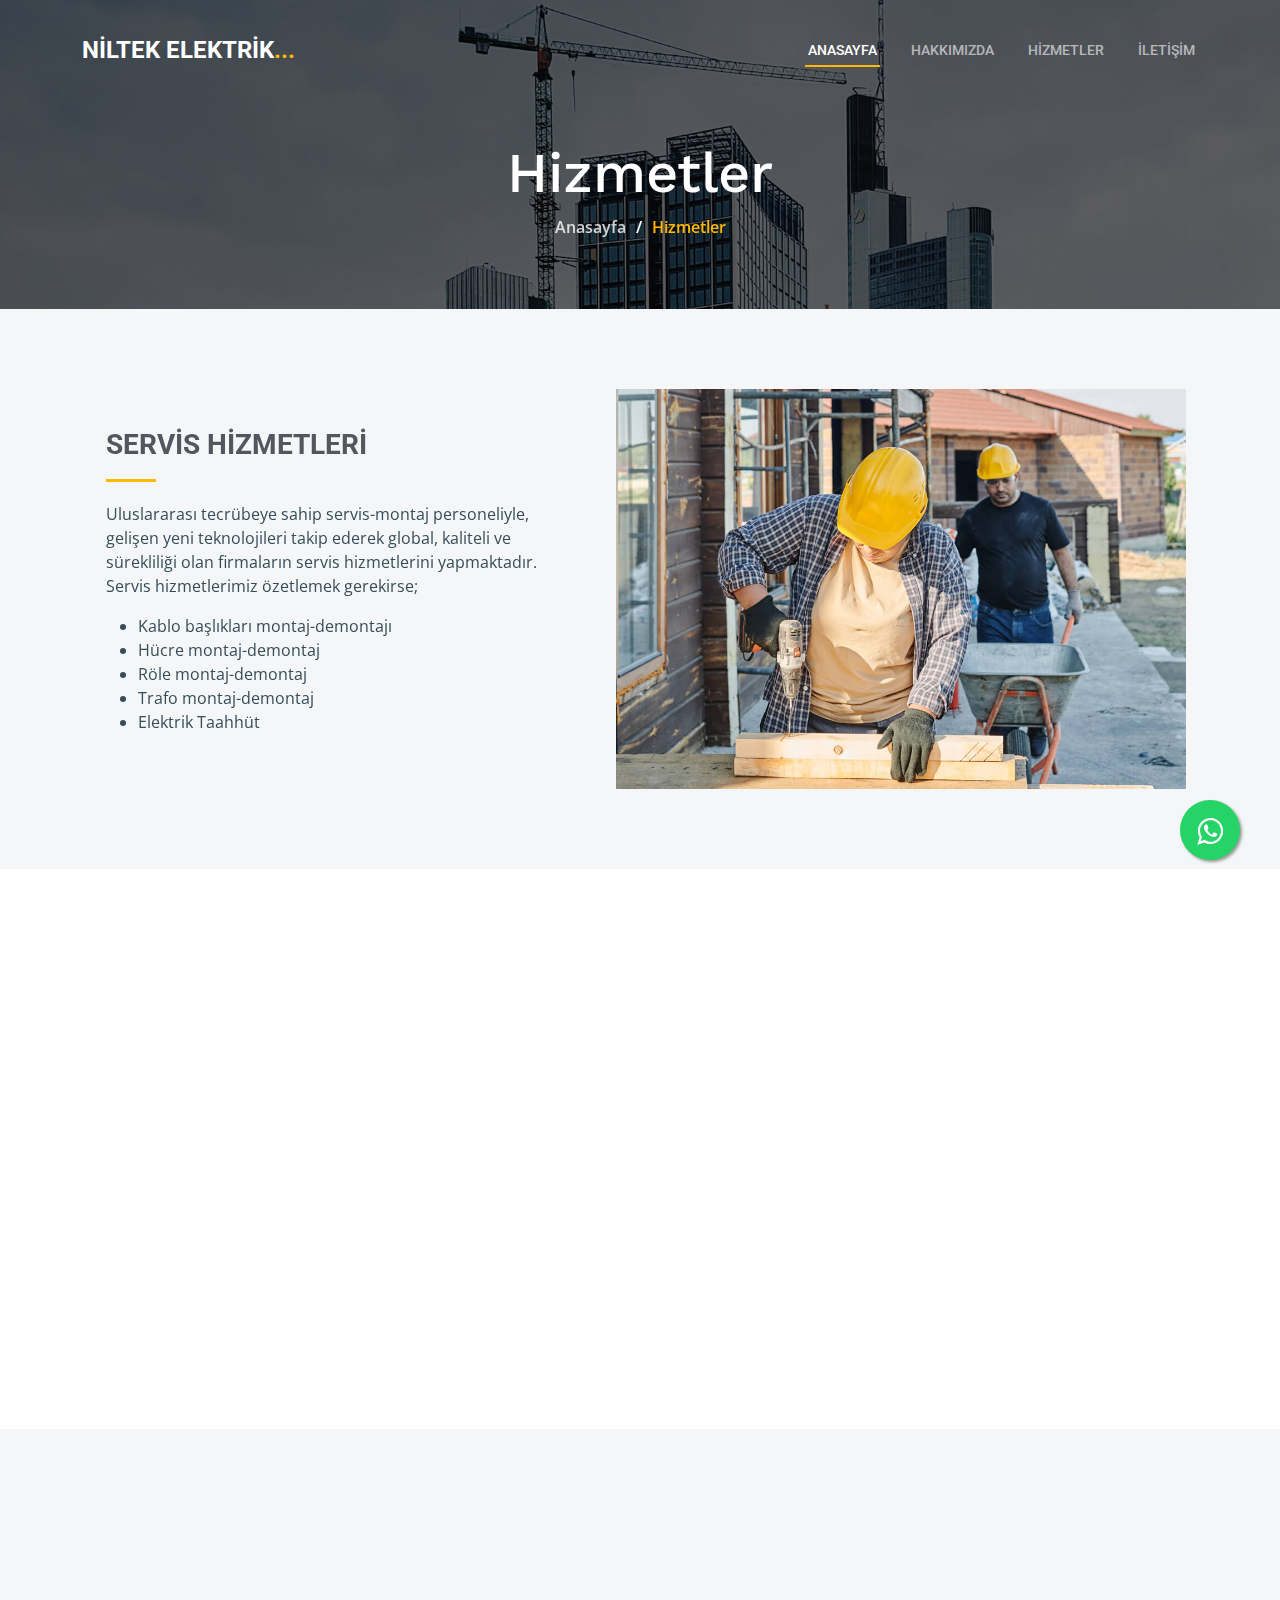
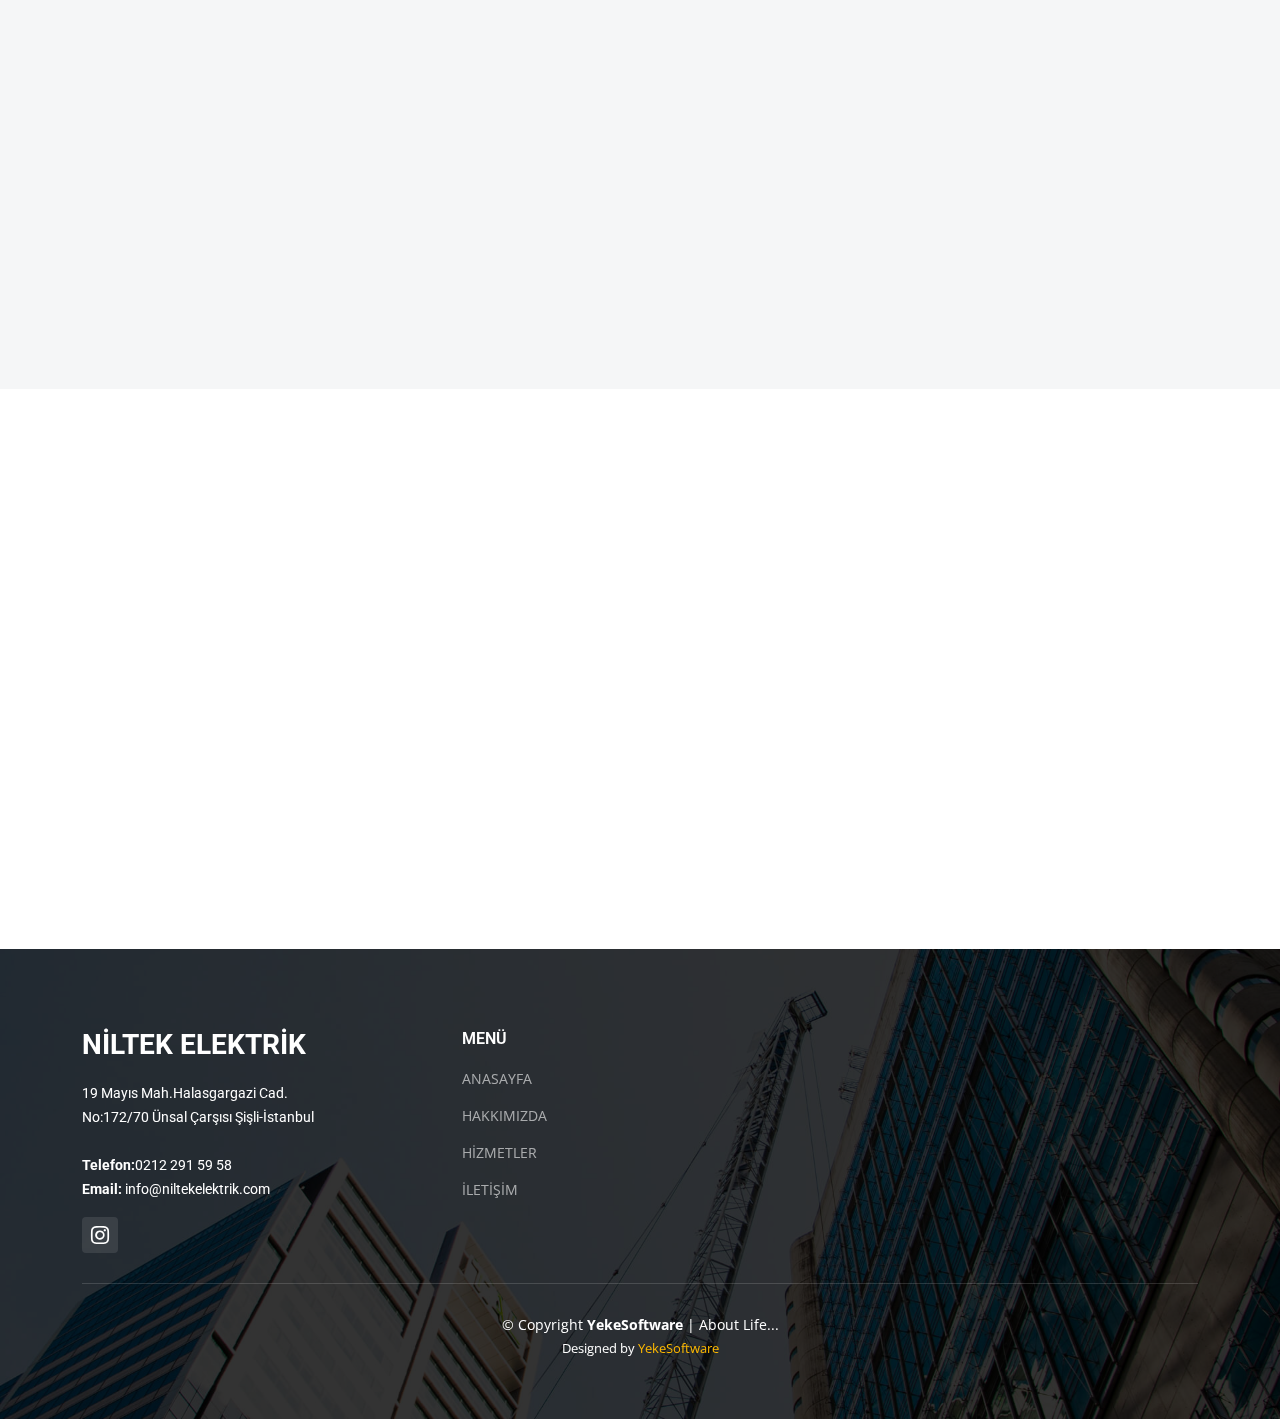
<file: services.html>
<!DOCTYPE html>
<html lang="en">

<head>
  <meta charset="utf-8">
  <meta content="width=device-width, initial-scale=1.0" name="viewport">

  <title>NİLTEK ELEKTRİK</title>
  <meta content="" name="description">
  <meta content="" name="keywords">

  <!-- Favicons -->
  <link href="assets/img/favicon.png" rel="icon">
  <link href="assets/img/apple-touch-icon.png" rel="apple-touch-icon">

  <!-- Google Fonts -->
  <link rel="preconnect" href="https://fonts.googleapis.com">
  <link rel="preconnect" href="https://fonts.gstatic.com" crossorigin>
  <link
    href="https://fonts.googleapis.com/css2?family=Open+Sans:ital,wght@0,300;0,400;0,500;0,600;0,700;1,300;1,400;1,600;1,700&family=Roboto:ital,wght@0,300;0,400;0,500;0,600;0,700;1,300;1,400;1,500;1,600;1,700&family=Work+Sans:ital,wght@0,300;0,400;0,500;0,600;0,700;1,300;1,400;1,500;1,600;1,700&display=swap"
    rel="stylesheet">

  <!-- Vendor CSS Files -->
  <link href="assets/vendor/bootstrap/css/bootstrap.min.css" rel="stylesheet">
  <link href="assets/vendor/bootstrap-icons/bootstrap-icons.css" rel="stylesheet">
  <link href="assets/vendor/fontawesome-free/css/all.min.css" rel="stylesheet">
  <link href="assets/vendor/aos/aos.css" rel="stylesheet">
  <link href="assets/vendor/glightbox/css/glightbox.min.css" rel="stylesheet">
  <link href="assets/vendor/swiper/swiper-bundle.min.css" rel="stylesheet">

  <!-- Template Main CSS File -->
  <link href="assets/css/main.css" rel="stylesheet">

  <!-- =======================================================
  * Template Name: UpConstruction - v1.3.0
  * Template URL: https://bootstrapmade.com/upconstruction-bootstrap-construction-website-template/
  * Author: BootstrapMade.com
  * License: https://bootstrapmade.com/license/
  ======================================================== -->
</head>

<body>


  <!-- ======= Header ======= -->
  <header id="header" class="header d-flex align-items-center">
    <div class="container-fluid container-xl d-flex align-items-center justify-content-between">

      <a href="index.html" class="logo d-flex align-items-center">
        <!-- Uncomment the line below if you also wish to use an image logo -->
        <!-- <img src="assets/img/logo.png" alt=""> -->
        <h1>NİLTEK ELEKTRİK<span>...</span></h1>
      </a>

      <i class="mobile-nav-toggle mobile-nav-show bi bi-list"></i>
      <i class="mobile-nav-toggle mobile-nav-hide d-none bi bi-x"></i>
      <nav id="navbar" class="navbar">
        <ul>
          <li><a href="index.html" class="active">ANASAYFA</a></li>
          <li><a href="about.html">HAKKIMIZDA</a></li>
          <li><a href="services.html">HİZMETLER</a></li>
          <li><a href="contact.html">İLETİŞİM</a></li>
        </ul>
      </nav><!-- .navbar -->

    </div>
  </header><!-- End Header -->

  <main id="main">

    <!-- ======= Breadcrumbs ======= -->
    <div class="breadcrumbs d-flex align-items-center" style="background-image: url('assets/img/breadcrumbs-bg.jpg');">
      <div class="container position-relative d-flex flex-column align-items-center" data-aos="fade">

        <h2>Hizmetler</h2>
        <ol>
          <li><a href="index.html">Anasayfa</a></li>
          <li>Hizmetler</li>
        </ol>

      </div>
    </div><!-- End Breadcrumbs -->


    <!-- ======= Alt Services Section 2 ======= -->
    <section id="alt-services-2" class="alt-services section-bg">
      <div class="container" data-aos="fade-up">

        <div class="row justify-content-around gy-4">
          <div class="col-lg-5 d-flex flex-column justify-content-center">
            <h3>SERVİS HİZMETLERİ</h3>
            <p>Uluslararası tecrübeye sahip servis-montaj personeliyle, gelişen yeni teknolojileri takip ederek global,
              kaliteli ve sürekliliği olan firmaların servis hizmetlerini yapmaktadır. Servis hizmetlerimiz özetlemek
              gerekirse;</p>
            <ul>
              <li>Kablo başlıkları montaj-demontajı</li>
              <li>Hücre montaj-demontaj</li>
              <li>Röle montaj-demontaj</li>
              <li>Trafo montaj-demontaj</li>
              <li>Elektrik Taahhüt</li>
            </ul>
          </div>
          <div class="col-lg-6 img-bg" style="background-image: url(assets/img/alt-services-2.jpg);" data-aos="zoom-in"
            data-aos-delay="100"></div>
        </div>

      </div>
    </section><!-- End Alt Services Section 2 -->

    <!-- ======= Alt Services Section ======= -->
    <section id="alt-services" class="alt-services">
      <div class="container" data-aos="fade-up">

        <div class="row justify-content-around gy-4">
          <div class="col-lg-6 img-bg" style="background-image: url(assets/img/alt-services.jpg);" data-aos="zoom-in"
            data-aos-delay="100"></div>

          <div class="col-lg-5 d-flex flex-column justify-content-center">
            <h3>AÇIK ŞALT TESİSLERİ/GİS TESİSLERİ</h3>
            <ul>
              <li>Transformatör Komple Bakım ve Onarımı</li>
              <li>Parafudr Komple Bakım ve Onarımı</li>
              <li>Nötr Direnci Komple Bakım ve Onarımı</li>
              <li>Gerilim Trafosu Komple Bakım ve Onarımı</li>
              <li>Akım Trafosu Komple Bakım ve Onarımı</li>
              <li>Kesici Komple Bakım ve Onarımı</li>
              <li>Ayırıcı Komple Bakım ve Onarımı</li>
              <li>Mekanik Aksamın Kontrolü, Yağlanması ve Temizliği</li>
              <li>Primer ve Sekonder Kablajın Kontrolü</li>
              <li>Bara Bağlantı Noktalarının Kontrolü ve Torklanması</li>
            </ul>
          </div>

        </div>
    </section><!-- End Alt Services Section -->

    <!-- ======= Alt Services Section 3 ======= -->
    <section id="alt-services-2" class="alt-services section-bg">
      <div class="container" data-aos="fade-up">

        <div class="row justify-content-around gy-4">
          <div class="col-lg-5 d-flex flex-column justify-content-center">
            <h3>AVM MAĞAZA</h3>
            <p>AVM ve mağazaların her türlü Alçak gerilim, Zayıf akım, Hırsız ve Yangın alarm sistemleri ve Kamera
              görüntüleme sistemlerinin taahhütü, yüksek kalite anlayışıyla yerine getirilmektedir.</p>

          </div>
          <div class="col-lg-6 img-bg" style="background-image: url(assets/img/alt-services-2.jpg);" data-aos="zoom-in"
            data-aos-delay="100"></div>
        </div>

      </div>
    </section><!-- End Alt Services Section 3 -->

    <!-- ======= Alt Services Section ======= -->
    <section id="alt-services" class="alt-services">
      <div class="container" data-aos="fade-up">

        <div class="row justify-content-around gy-4">
          <div class="col-lg-6 img-bg" style="background-image: url(assets/img/alt-services.jpg);" data-aos="zoom-in"
            data-aos-delay="100"></div>

          <div class="col-lg-5 d-flex flex-column justify-content-center">
            <h3>TİCARİ BİNA ELEKTRİK TAAHHÜT</h3>
            <p>Ticari Binaların her türlü Alçak gerilim, Zayıf akım, Hırsız ve Yangın alarm sistemleri ve Kamera
              görüntüleme sistemlerinin taahhütü, yüksek kalite anlayışıyla yerine getirmektedir.</p>
          </div>

        </div>
    </section><!-- End Alt Services Section -->
  </main><!-- End #main -->

 <!-- ======= Footer ======= -->
 <footer id="footer" class="footer">

  <div class="footer-content position-relative">
    <div class="container">
      <div class="row">

        <div class="col-lg-4 col-md-6">
          <div class="footer-info">
            <h3>NİLTEK ELEKTRİK</h3>
            <p>
              19 Mayıs Mah.Halasgargazi Cad. <br>
              No:172/70 Ünsal Çarşısı Şişli-İstanbul<br><br>
              <strong>Telefon:</strong>0212 291 59 58<br>
              <strong>Email:</strong> info@niltekelektrik.com<br>
            </p>
            <div class="social-links d-flex mt-3">
              <a href="https://www.instagram.com/niltekelektrik/"
                class="d-flex align-items-center justify-content-center" target="_blank"><i class="bi bi-instagram"></i></a>
            </div>
          </div>
        </div><!-- End footer info column-->

        <div class="col-lg-2 col-md-3 footer-links">
          <h4>MENÜ</h4>
          <ul>
            <li><a href="index.html" class="active">ANASAYFA</a></li>
            <li><a href="about.html">HAKKIMIZDA</a></li>
            <li><a href="services.html">HİZMETLER</a></li>
            <li><a href="contact.html">İLETİŞİM</a></li>
          </ul>
        </div><!-- End footer links column-->
      </div>
    </div>
  </div>

  <div class="footer-legal text-center position-relative">
    <div class="container">
      <div class="copyright">
        &copy; Copyright <strong><span>YekeSoftware</span></strong> | About Life...
      </div>
      <div class="credits">
        <!-- All the links in the footer should remain intact. -->
        <!-- You can delete the links only if you purchased the pro version. -->
        <!-- Licensing information: https://bootstrapmade.com/license/ -->
        <!-- Purchase the pro version with working PHP/AJAX contact form: https://bootstrapmade.com/upconstruction-bootstrap-construction-website-template/ -->
        Designed by <a href="https://yekesoftware.com/">YekeSoftware</a>
      </div>
    </div>
  </div>

</footer>
<!-- End Footer -->

<!-- Whatsapp Start -->
<link rel="stylesheet" href="https://maxcdn.bootstrapcdn.com/font-awesome/4.5.0/css/font-awesome.min.css">
<a href="https://api.whatsapp.com/send?phone=+905327234741&text=Merhaba..." class="float" target="_blank">
    <i class="fa fa-whatsapp my-float"></i>
</a>
<!-- Whatsapp End -->

  <a href="#" class="scroll-top d-flex align-items-center justify-content-center"><i
      class="bi bi-arrow-up-short"></i></a>

  <div id="preloader"></div>

  <!-- Vendor JS Files -->
  <script src="assets/vendor/bootstrap/js/bootstrap.bundle.min.js"></script>
  <script src="assets/vendor/aos/aos.js"></script>
  <script src="assets/vendor/glightbox/js/glightbox.min.js"></script>
  <script src="assets/vendor/isotope-layout/isotope.pkgd.min.js"></script>
  <script src="assets/vendor/swiper/swiper-bundle.min.js"></script>
  <script src="assets/vendor/purecounter/purecounter_vanilla.js"></script>
  <script src="assets/vendor/php-email-form/validate.js"></script>

  <!-- Template Main JS File -->
  <script src="assets/js/main.js"></script>

</body>

</html>
</file>
<file: assets/css/main.css>
/**
* Template Name: UpConstruction - v1.3.0
* Template URL: https://bootstrapmade.com/upconstruction-bootstrap-construction-website-template/
* Author: BootstrapMade.com
* License: https://bootstrapmade.com/license/
*/

/*--------------------------------------------------------------
# Set main reusable colors and fonts using CSS variables
# Learn more about CSS variables at https://developer.mozilla.org/en-US/docs/Web/CSS/Using_CSS_custom_properties
--------------------------------------------------------------*/
/* Fonts */
:root {
  --font-default: "Open Sans", system-ui, -apple-system, "Segoe UI", Roboto, "Helvetica Neue", Arial, "Noto Sans", "Liberation Sans", sans-serif, "Apple Color Emoji", "Segoe UI Emoji", "Segoe UI Symbol", "Noto Color Emoji";
  --font-primary: "Roboto", sans-serif;
  --font-secondary: "Work Sans", sans-serif;
}

/* Colors */
:root {
  --color-default: #364d59;
  --color-primary: #feb900;
  --color-secondary: #52565e;
}

/* Smooth scroll behavior */
:root {
  scroll-behavior: smooth;
}

/*--------------------------------------------------------------
# General
--------------------------------------------------------------*/
body {
  font-family: var(--font-default);
  color: var(--color-default);
  overflow-x: hidden;
}

a {
  color: var(--color-primary);
  text-decoration: none;
}

a:hover {
  color: #ffc732;
  text-decoration: none;
}

h1,
h2,
h3,
h4,
h5,
h6 {
  font-family: var(--font-primary);
}

/*--------------------------------------------------------------
# Sections & Section Header
--------------------------------------------------------------*/
section {
  padding: 80px 0;
  overflow: hidden;
}

.section-bg {
  background-color: #f5f6f7;
}

.section-header {
  text-align: center;
  padding-bottom: 70px;
}

.section-header h2 {
  font-size: 32px;
  font-weight: 700;
  position: relative;
  color: #2e3135;
}

.section-header h2:before,
.section-header h2:after {
  content: "";
  width: 50px;
  height: 2px;
  background: var(--color-primary);
  display: inline-block;
}

.section-header h2:before {
  margin: 0 15px 10px 0;
}

.section-header h2:after {
  margin: 0 0 10px 15px;
}

.section-header p {
  margin: 0 auto 0 auto;
}

@media (min-width: 1199px) {
  .section-header p {
    max-width: 60%;
  }
}

/*--------------------------------------------------------------
# Breadcrumbs
--------------------------------------------------------------*/
.breadcrumbs {
  padding: 140px 0 60px 0;
  min-height: 30vh;
  position: relative;
  background-size: cover;
  background-position: center;
  background-repeat: no-repeat;
}

.breadcrumbs:before {
  content: "";
  background-color: rgba(0, 0, 0, 0.6);
  position: absolute;
  inset: 0;
}

.breadcrumbs h2 {
  font-size: 56px;
  font-weight: 500;
  color: #fff;
  font-family: var(--font-secondary);
}

.breadcrumbs ol {
  display: flex;
  flex-wrap: wrap;
  list-style: none;
  padding: 0 0 10px 0;
  margin: 0;
  font-size: 16px;
  font-weight: 600;
  color: var(--color-primary);
}

.breadcrumbs ol a {
  color: rgba(255, 255, 255, 0.8);
  transition: 0.3s;
}

.breadcrumbs ol a:hover {
  text-decoration: underline;
}

.breadcrumbs ol li+li {
  padding-left: 10px;
}

.breadcrumbs ol li+li::before {
  display: inline-block;
  padding-right: 10px;
  color: #fff;
  content: "/";
}

/*--------------------------------------------------------------
# Scroll top button
--------------------------------------------------------------*/
.scroll-top {
  position: fixed;
  visibility: hidden;
  opacity: 0;
  right: 15px;
  bottom: 15px;
  z-index: 99999;
  background: var(--color-primary);
  width: 40px;
  height: 40px;
  border-radius: 4px;
  transition: all 0.4s;
}

.scroll-top i {
  font-size: 24px;
  color: var(--color-secondary);
  line-height: 0;
}

.scroll-top:hover {
  background: #ffc732;
  color: #fff;
}

.scroll-top.active {
  visibility: visible;
  opacity: 1;
}

/*--------------------------------------------------------------
# Preloader
--------------------------------------------------------------*/
#preloader {
  position: fixed;
  inset: 0;
  z-index: 999999;
  overflow: hidden;
  background: #fff;
  transition: all 0.6s ease-out;
}

#preloader:before {
  content: "";
  position: fixed;
  top: calc(50% - 30px);
  left: calc(50% - 30px);
  border: 6px solid #fff;
  border-color: var(--color-primary) transparent var(--color-primary) transparent;
  border-radius: 50%;
  width: 60px;
  height: 60px;
  -webkit-animation: animate-preloader 1.5s linear infinite;
  animation: animate-preloader 1.5s linear infinite;
}

@-webkit-keyframes animate-preloader {
  0% {
    transform: rotate(0deg);
  }

  100% {
    transform: rotate(360deg);
  }
}

@keyframes animate-preloader {
  0% {
    transform: rotate(0deg);
  }

  100% {
    transform: rotate(360deg);
  }
}

/*--------------------------------------------------------------
# Disable aos animation delay on mobile devices
--------------------------------------------------------------*/
@media screen and (max-width: 768px) {
  [data-aos-delay] {
    transition-delay: 0 !important;
  }
}

/*--------------------------------------------------------------
# Header
--------------------------------------------------------------*/
.header {
  z-index: 997;
  position: absolute;
  padding: 30px 0;
  top: 0;
  left: 0;
  right: 0;
}

.header .logo img {
  max-height: 40px;
  margin-right: 6px;
}

.header .logo h1 {
  font-size: 24px;
  font-weight: 700;
  color: #fff;
  margin-bottom: 0;
  font-family: var(--font-primary);
}

.header .logo h1 span {
  color: var(--color-primary);
}

/*--------------------------------------------------------------
# Desktop Navigation
--------------------------------------------------------------*/
@media (min-width: 1280px) {
  .navbar {
    padding: 0;
  }

  .navbar ul {
    margin: 0;
    padding: 0;
    display: flex;
    list-style: none;
    align-items: center;
  }

  .navbar li {
    position: relative;
  }

  .navbar>ul>li {
    white-space: nowrap;
    padding: 10px 0 10px 28px;
  }

  .navbar a,
  .navbar a:focus {
    display: flex;
    align-items: center;
    justify-content: space-between;
    padding: 0 3px;
    font-family: var(--font-primary);
    font-size: 14px;
    font-weight: 500;
    color: rgba(255, 255, 255, 0.6);
    text-transform: uppercase;
    white-space: nowrap;
    transition: 0.3s;
    position: relative;
  }

  .navbar a i,
  .navbar a:focus i {
    font-size: 12px;
    line-height: 0;
    margin-left: 5px;
  }

  .navbar>ul>li>a:before {
    content: "";
    position: absolute;
    width: 100%;
    height: 2px;
    bottom: -6px;
    left: 0;
    background-color: var(--color-primary);
    visibility: hidden;
    width: 0px;
    transition: all 0.3s ease-in-out 0s;
  }

  .navbar a:hover:before,
  .navbar li:hover>a:before,
  .navbar .active:before {
    visibility: visible;
    width: 100%;
  }

  .navbar a:hover,
  .navbar .active,
  .navbar .active:focus,
  .navbar li:hover>a {
    color: #fff;
  }

  .navbar .dropdown ul {
    display: block;
    position: absolute;
    left: 28px;
    top: calc(100% + 30px);
    margin: 0;
    padding: 10px 0;
    z-index: 99;
    opacity: 0;
    visibility: hidden;
    background: #fff;
    box-shadow: 0px 0px 30px rgba(127, 137, 161, 0.25);
    transition: 0.3s;
  }

  .navbar .dropdown ul li {
    min-width: 200px;
  }

  .navbar .dropdown ul a {
    padding: 10px 20px;
    font-size: 15px;
    text-transform: none;
    color: var(--color-default);
    font-weight: 400;
  }

  .navbar .dropdown ul a i {
    font-size: 12px;
  }

  .navbar .dropdown ul a:hover,
  .navbar .dropdown ul .active:hover,
  .navbar .dropdown ul li:hover>a {
    color: var(--color-primary);
  }

  .navbar .dropdown:hover>ul {
    opacity: 1;
    top: 100%;
    visibility: visible;
  }

  .navbar .dropdown .dropdown ul {
    top: 0;
    left: calc(100% - 30px);
    visibility: hidden;
  }

  .navbar .dropdown .dropdown:hover>ul {
    opacity: 1;
    top: 0;
    left: 100%;
    visibility: visible;
  }
}

@media (min-width: 1280px) and (max-width: 1366px) {
  .navbar .dropdown .dropdown ul {
    left: -90%;
  }

  .navbar .dropdown .dropdown:hover>ul {
    left: -100%;
  }
}

@media (min-width: 1280px) {

  .mobile-nav-show,
  .mobile-nav-hide {
    display: none;
  }
}

/*--------------------------------------------------------------
# Mobile Navigation
--------------------------------------------------------------*/
@media (max-width: 1279px) {
  .navbar {
    position: fixed;
    top: 0;
    right: -100%;
    width: 100%;
    max-width: 400px;
    bottom: 0;
    transition: 0.3s;
    z-index: 9997;
  }

  .navbar ul {
    position: absolute;
    inset: 0;
    padding: 50px 0 10px 0;
    margin: 0;
    background: rgba(0, 0, 0, 0.8);
    overflow-y: auto;
    transition: 0.3s;
    z-index: 9998;
  }

  .navbar a,
  .navbar a:focus {
    display: flex;
    align-items: center;
    justify-content: space-between;
    padding: 10px 20px;
    font-family: var(--font-primary);
    font-size: 15px;
    font-weight: 500;
    color: rgba(255, 255, 255, 0.7);
    white-space: nowrap;
    text-transform: uppercase;
    transition: 0.3s;
  }

  .navbar a i,
  .navbar a:focus i {
    font-size: 12px;
    line-height: 0;
    margin-left: 5px;
  }

  .navbar a:hover,
  .navbar .active,
  .navbar .active:focus,
  .navbar li:hover>a {
    color: #fff;
  }

  .navbar .dropdown ul,
  .navbar .dropdown .dropdown ul {
    position: static;
    display: none;
    padding: 10px 0;
    margin: 10px 20px;
    transition: all 0.5s ease-in-out;
    border: 1px solid #222428;
  }

  .navbar .dropdown>.dropdown-active,
  .navbar .dropdown .dropdown>.dropdown-active {
    display: block;
  }

  .mobile-nav-show {
    position: relative;
    color: #fff;
    font-size: 28px;
    cursor: pointer;
    line-height: 0;
    transition: 0.5s;
    z-index: 9999;
    padding-right: 10px;
  }

  .mobile-nav-hide {
    color: #fff;
    font-size: 32px;
    cursor: pointer;
    line-height: 0;
    transition: 0.5s;
    position: fixed;
    right: 20px;
    top: 20px;
    z-index: 9999;
  }

  .mobile-nav-active {
    overflow: hidden;
  }

  .mobile-nav-active .navbar {
    right: 0;
  }

  .mobile-nav-active .navbar:before {
    content: "";
    position: fixed;
    inset: 0;
    background: rgba(0, 0, 0, 0.6);
    z-index: 9996;
  }
}

/*--------------------------------------------------------------
# Get Started Section
--------------------------------------------------------------*/
.get-started .content {
  padding: 30px 0;
}

.get-started .content h3 {
  font-size: 36px;
  color: var(--color-secondary);
  font-weight: 600;
  margin-bottom: 25px;
  padding-bottom: 25px;
  position: relative;
}

.get-started .content h3:after {
  content: "";
  position: absolute;
  display: block;
  width: 60px;
  height: 4px;
  background: var(--color-primary);
  left: 0;
  bottom: 0;
}

.get-started .content p {
  font-size: 14px;
}

.get-started .php-email-form {
  background: #fff;
  padding: 30px;
  height: 100%;
}

@media (max-width: 575px) {
  .get-started .php-email-form {
    padding: 20px;
  }
}

.get-started .php-email-form h3 {
  font-size: 14px;
  font-weight: 700;
  text-transform: uppercase;
  letter-spacing: 1px;
}

.get-started .php-email-form p {
  font-size: 14px;
  margin-bottom: 20px;
}

.get-started .php-email-form .error-message {
  display: none;
  color: #fff;
  background: #df1529;
  text-align: left;
  padding: 15px;
  margin-bottom: 24px;
  font-weight: 600;
}

.get-started .php-email-form .sent-message {
  display: none;
  color: #fff;
  background: #059652;
  text-align: center;
  padding: 15px;
  margin-bottom: 24px;
  font-weight: 600;
}

.get-started .php-email-form .loading {
  display: none;
  background: #fff;
  text-align: center;
  padding: 15px;
  margin-bottom: 24px;
}

.get-started .php-email-form .loading:before {
  content: "";
  display: inline-block;
  border-radius: 50%;
  width: 24px;
  height: 24px;
  margin: 0 10px -6px 0;
  border: 3px solid #059652;
  border-top-color: #fff;
  -webkit-animation: animate-loading 1s linear infinite;
  animation: animate-loading 1s linear infinite;
}

.get-started .php-email-form input,
.get-started .php-email-form textarea {
  border-radius: 0;
  box-shadow: none;
  font-size: 14px;
  border-radius: 0;
}

.get-started .php-email-form input:focus,
.get-started .php-email-form textarea:focus {
  border-color: var(--color-primary);
}

.get-started .php-email-form input {
  padding: 12px 15px;
}

.get-started .php-email-form textarea {
  padding: 12px 15px;
}

.get-started .php-email-form button[type=submit] {
  background: var(--color-primary);
  border: 0;
  padding: 10px 30px;
  color: #fff;
  transition: 0.4s;
  border-radius: 4px;
}

.get-started .php-email-form button[type=submit]:hover {
  background: rgba(254, 185, 0, 0.8);
}

@-webkit-keyframes animate-loading {
  0% {
    transform: rotate(0deg);
  }

  100% {
    transform: rotate(360deg);
  }
}

@keyframes animate-loading {
  0% {
    transform: rotate(0deg);
  }

  100% {
    transform: rotate(360deg);
  }
}

/*--------------------------------------------------------------
# Constructions Section
--------------------------------------------------------------*/
.constructions .card-item {
  border: 1px solid rgba(82, 86, 94, 0.2);
  background: #fff;
  position: relative;
  border-radius: 0;
}

.constructions .card-item .card-bg {
  min-height: 300px;
  background-size: cover;
  background-position: center;
  background-repeat: no-repeat;
}

.constructions .card-item .card-body {
  padding: 30px;
}

.constructions .card-item h4 {
  font-weight: 700;
  font-size: 20px;
  margin-bottom: 15px;
  color: var(--color-secondary);
}

.constructions .card-item p {
  color: var(--color-secondary);
  margin: 0;
}

/*--------------------------------------------------------------
# Services Section
--------------------------------------------------------------*/
.services .service-item {
  padding: 40px;
  background: #fff;
  height: 100%;
}

.services .service-item .icon {
  width: 48px;
  height: 48px;
  position: relative;
  margin-bottom: 50px;
}

.services .service-item .icon i {
  color: var(--color-secondary);
  font-size: 40px;
  transition: ease-in-out 0.3s;
  z-index: 2;
  position: relative;
  line-height: 1.8;
}

.services .service-item .icon:before {
  position: absolute;
  content: "";
  height: 100%;
  width: 100%;
  background: #f0f1f2;
  border-radius: 50px;
  z-index: 1;
  top: 10px;
  right: -15px;
  transition: 0.3s;
}

.services .service-item h3 {
  color: var(--color-default);
  font-weight: 700;
  margin: 0 0 20px 0;
  padding-bottom: 8px;
  font-size: 22px;
  position: relative;
  display: inline-block;
  border-bottom: 4px solid #ebebed;
  transition: 0.3s;
}

.services .service-item p {
  line-height: 24px;
  font-size: 14px;
  margin-bottom: 0;
}

.services .service-item .readmore {
  margin-top: 15px;
  display: inline-block;
  color: var(--color-primary);
}

.services .service-item:hover .icon:before {
  background: var(--color-primary);
}

.services .service-item:hover h3 {
  border-color: var(--color-primary);
}

/*--------------------------------------------------------------
# Features Section
--------------------------------------------------------------*/
.features .nav-tabs {
  border: 0;
}

.features .nav-link {
  padding: 15px 0;
  transition: 0.3s;
  color: var(--color-secondary);
  border-radius: 0;
  display: flex;
  align-items: center;
  justify-content: center;
  cursor: pointer;
  height: 100%;
  border: 0;
  border-bottom: 4px solid #e2e4e6;
}

.features .nav-link i {
  padding-right: 15px;
  font-size: 48px;
}

.features .nav-link h4 {
  font-size: 18px;
  font-weight: 600;
  margin: 0;
}

@media (max-width: 575px) {
  .features .nav-link h4 {
    font-size: 16px;
  }
}

.features .nav-link:hover {
  color: var(--color-primary);
}

.features .nav-link.active {
  color: var(--color-primary);
  background-color: transparent;
  border-color: var(--color-primary);
}

.features .tab-content {
  margin-top: 30px;
}

.features .tab-pane h3 {
  font-weight: 700;
  font-size: 32px;
  position: relative;
  margin-bottom: 20px;
  padding-bottom: 20px;
}

.features .tab-pane h3:after {
  content: "";
  position: absolute;
  display: block;
  width: 60px;
  height: 3px;
  background: var(--color-primary);
  left: 0;
  bottom: 0;
}

.features .tab-pane ul {
  list-style: none;
  padding: 0;
}

.features .tab-pane ul li {
  padding-top: 10px;
}

.features .tab-pane ul i {
  font-size: 20px;
  padding-right: 4px;
  color: var(--color-primary);
}

.features .tab-pane p:last-child {
  margin-bottom: 0;
}

/*--------------------------------------------------------------
# Our Projects Section
--------------------------------------------------------------*/
.projects .portfolio-flters {
  padding: 0;
  margin: 0 auto 20px auto;
  list-style: none;
  text-align: center;
}

.projects .portfolio-flters li {
  cursor: pointer;
  display: inline-block;
  padding: 0;
  font-size: 18px;
  font-weight: 500;
  margin: 0 10px;
  line-height: 1;
  margin-bottom: 5px;
  transition: all 0.3s ease-in-out;
}

.projects .portfolio-flters li:hover,
.projects .portfolio-flters li.filter-active {
  color: var(--color-primary);
}

.projects .portfolio-flters li:first-child {
  margin-left: 0;
}

.projects .portfolio-flters li:last-child {
  margin-right: 0;
}

@media (max-width: 575px) {
  .projects .portfolio-flters li {
    font-size: 14px;
    margin: 0 5px;
  }
}

.projects .portfolio-content {
  position: relative;
  overflow: hidden;
}

.projects .portfolio-content img {
  transition: 0.3s;
}

.projects .portfolio-content .portfolio-info {
  opacity: 0;
  position: absolute;
  inset: 0;
  z-index: 3;
  transition: all ease-in-out 0.3s;
  background: rgba(0, 0, 0, 0.6);
  padding: 15px;
}

.projects .portfolio-content .portfolio-info h4 {
  font-size: 14px;
  padding: 5px 10px;
  font-weight: 400;
  color: #fff;
  display: inline-block;
  background-color: var(--color-primary);
}

.projects .portfolio-content .portfolio-info p {
  position: absolute;
  bottom: 10px;
  text-align: center;
  display: inline-block;
  left: 0;
  right: 0;
  font-size: 16px;
  font-weight: 600;
  color: rgba(255, 255, 255, 0.8);
}

.projects .portfolio-content .portfolio-info .preview-link,
.projects .portfolio-content .portfolio-info .details-link {
  position: absolute;
  left: calc(50% - 40px);
  font-size: 26px;
  top: calc(50% - 14px);
  color: #fff;
  transition: 0.3s;
  line-height: 1.2;
}

.projects .portfolio-content .portfolio-info .preview-link:hover,
.projects .portfolio-content .portfolio-info .details-link:hover {
  color: var(--color-primary);
}

.projects .portfolio-content .portfolio-info .details-link {
  left: 50%;
  font-size: 34px;
  line-height: 0;
}

.projects .portfolio-content:hover .portfolio-info {
  opacity: 1;
}

.projects .portfolio-content:hover img {
  transform: scale(1.1);
}

/*--------------------------------------------------------------
# Testimonials Section
--------------------------------------------------------------*/
.testimonials .testimonial-wrap {
  padding-left: 50px;
}

.testimonials .testimonials-carousel,
.testimonials .testimonials-slider {
  overflow: hidden;
}

.testimonials .testimonial-item {
  box-sizing: content-box;
  padding: 30px 30px 30px 60px;
  margin: 0 15px 30px 0;
  min-height: 200px;
  box-shadow: 0px 2px 20px rgba(82, 86, 94, 0.1);
  position: relative;
  background: #fff;
}

.testimonials .testimonial-item .testimonial-img {
  width: 90px;
  border-radius: 10px;
  border: 6px solid #fff;
  position: absolute;
  left: -45px;
}

.testimonials .testimonial-item h3 {
  font-size: 18px;
  font-weight: bold;
  margin: 10px 0 5px 0;
  color: #000;
}

.testimonials .testimonial-item h4 {
  font-size: 14px;
  color: #999;
  margin: 0;
}

.testimonials .testimonial-item .stars {
  margin: 10px 0;
}

.testimonials .testimonial-item .stars i {
  color: #ffc107;
  margin: 0 1px;
}

.testimonials .testimonial-item .quote-icon-left,
.testimonials .testimonial-item .quote-icon-right {
  color: #ffd565;
  font-size: 26px;
  line-height: 0;
}

.testimonials .testimonial-item .quote-icon-left {
  display: inline-block;
  left: -5px;
  position: relative;
}

.testimonials .testimonial-item .quote-icon-right {
  display: inline-block;
  right: -5px;
  position: relative;
  top: 10px;
  transform: scale(-1, -1);
}

.testimonials .testimonial-item p {
  font-style: italic;
  margin: 15px auto 15px auto;
}

.testimonials .swiper-pagination {
  margin-top: 20px;
  position: relative;
}

.testimonials .swiper-pagination .swiper-pagination-bullet {
  width: 12px;
  height: 12px;
  background-color: #d5d7da;
  opacity: 1;
}

.testimonials .swiper-pagination .swiper-pagination-bullet-active {
  background-color: var(--color-primary);
}

@media (max-width: 767px) {
  .testimonials .testimonial-wrap {
    padding-left: 0;
  }

  .testimonials .testimonials-carousel,
  .testimonials .testimonials-slider {
    overflow: hidden;
  }

  .testimonials .testimonial-item {
    padding: 30px;
    margin: 15px;
  }

  .testimonials .testimonial-item .testimonial-img {
    position: static;
    left: auto;
  }
}

/*--------------------------------------------------------------
# Alt Services Section
--------------------------------------------------------------*/
.alt-services .img-bg {
  background-size: cover;
  background-position: center center;
  min-height: 400px;
}

.alt-services h3 {
  font-size: 28px;
  font-weight: 700;
  color: var(--color-secondary);
  margin-bottom: 20px;
  padding-bottom: 20px;
  position: relative;
}

.alt-services h3:after {
  content: "";
  position: absolute;
  display: block;
  width: 50px;
  height: 3px;
  background: var(--color-primary);
  left: 0;
  bottom: 0;
}

.alt-services .icon-box {
  margin-top: 50px;
}

.alt-services .icon-box i {
  display: flex;
  align-items: center;
  justify-content: center;
  color: var(--color-primary);
  margin-right: 25px;
  font-size: 28px;
  width: 56px;
  height: 56px;
  border-radius: 4px;
  line-height: 0;
  box-shadow: 0px 2px 30px rgba(0, 0, 0, 0.08);
  background-color: #fff;
  transition: 0.3s;
}

.alt-services .icon-box:hover i {
  background-color: var(--color-primary);
  color: #fff;
}

.alt-services .icon-box h4 {
  font-weight: 700;
  margin-bottom: 10px;
  font-size: 18px;
}

.alt-services .icon-box h4 a {
  color: #000;
  transition: 0.3s;
}

.alt-services .icon-box h4 a:hover {
  color: var(--color-primary);
}

.alt-services .icon-box p {
  line-height: 24px;
  font-size: 14px;
  margin-bottom: 0;
}

/*--------------------------------------------------------------
# About Section
--------------------------------------------------------------*/
.about h2 {
  font-size: 48px;
  font-weight: 700;
  font-family: var(--font-secondary);
  margin: 30px 0;
}

@media (min-width: 991px) {
  .about h2 {
    max-width: 65%;
    margin: 0 0 80px 0;
  }
}

.about .our-story {
  padding: 40px;
  background-color: #f5f6f7;
}

@media (min-width: 991px) {
  .about .our-story {
    padding-right: 35%;
  }
}

.about .our-story h4 {
  text-transform: uppercase;
  font-size: 18px;
  color: #838893;
}

.about .our-story h3 {
  font-size: 36px;
  font-weight: 700;
  margin-bottom: 20px;
  color: var(--color-secondary);
}

.about .our-story p:last-child {
  margin-bottom: 0;
}

.about ul {
  list-style: none;
  padding: 0;
  font-size: 15px;
}

.about ul li {
  padding: 5px 0;
  display: flex;
  align-items: center;
}

.about ul i {
  font-size: 20px;
  margin-right: 4px;
  color: var(--color-primary);
}

.about .watch-video i {
  font-size: 32px;
  transition: 0.3s;
  color: var(--color-primary);
}

.about .watch-video a {
  font-weight: 600;
  color: var(--color-secondary);
  margin-left: 8px;
  transition: 0.3s;
}

.about .watch-video:hover a {
  color: var(--color-primary);
}

.about .about-img {
  min-height: 600px;
  background-size: cover;
  background-position: center;
}

@media (min-width: 992px) {
  .about .about-img {
    position: absolute;
    top: 0;
    right: 0;
  }
}

/*--------------------------------------------------------------
# Stats Counter Section
--------------------------------------------------------------*/
.stats-counter .stats-item {
  background: #fff;
  box-shadow: 0px 0 30px rgba(82, 86, 94, 0.05);
  padding: 30px;
}

.stats-counter .stats-item i {
  font-size: 42px;
  line-height: 0;
  margin-right: 20px;
  color: var(--color-primary);
}

.stats-counter .stats-item span {
  font-size: 36px;
  display: block;
  font-weight: 600;
  color: var(--color-secondary);
}

.stats-counter .stats-item p {
  padding: 0;
  margin: 0;
  font-family: var(--font-primary);
  font-size: 14px;
}

/*--------------------------------------------------------------
# Our Team Section
--------------------------------------------------------------*/
.team .member {
  position: relative;
}

.team .member .member-img {
  margin: 0 80px;
  border-radius: 50%;
  overflow: hidden;
  position: relative;
}

@media (max-width: 1024px) {
  .team .member .member-img {
    margin: 0 60px;
  }
}

.team .member .member-img img {
  position: relative;
  z-index: 1;
}

.team .member .member-img .social {
  position: absolute;
  inset: 0;
  background-color: rgba(0, 0, 0, 0.6);
  display: flex;
  justify-content: center;
  align-items: center;
  z-index: 2;
  padding-bottom: 20px;
  transition: 0.3s;
  visibility: hidden;
  opacity: 0;
}

.team .member .member-img .social a {
  transition: 0.3s;
  color: #fff;
  font-size: 20px;
  margin: 0 8px;
}

.team .member .member-img .social a:hover {
  color: var(--color-primary);
}

.team .member .member-info {
  margin-top: 30px;
}

.team .member .member-info h4 {
  font-weight: 700;
  margin-bottom: 6px;
  font-size: 18px;
  color: var(--color-secondary);
}

.team .member .member-info span {
  font-style: italic;
  display: block;
  font-size: 15px;
  color: #838893;
  margin-bottom: 10px;
}

.team .member .member-info p {
  margin-bottom: 0;
  font-size: 14px;
}

.team .member:hover .member-img .social {
  padding-bottom: 0;
  visibility: visible;
  opacity: 1;
}

/*--------------------------------------------------------------
# Servie Cards Section
--------------------------------------------------------------*/
.services-cards h3 {
  font-size: 20px;
  font-weight: 700;
  color: var(--color-secondary);
}

.services-cards p {
  font-size: 15px;
}

.services-cards ul li {
  display: flex;
  align-items: center;
  font-size: 14px;
  padding-top: 10px;
}

.services-cards ul li i {
  font-size: 16px;
  color: var(--color-primary);
  margin-right: 6px;
}

/*--------------------------------------------------------------
# Projet Details Section
--------------------------------------------------------------*/
.project-details .portfolio-details-slider img {
  width: 100%;
}

.project-details .portfolio-details-slider .swiper-pagination .swiper-pagination-bullet {
  width: 12px;
  height: 12px;
  background-color: rgba(255, 255, 255, 0.7);
  opacity: 1;
}

.project-details .portfolio-details-slider .swiper-pagination .swiper-pagination-bullet-active {
  background-color: var(--color-primary);
}

.project-details .swiper-button-prev,
.project-details .swiper-button-next {
  width: 48px;
  height: 48px;
}

.project-details .swiper-button-prev:after,
.project-details .swiper-button-next:after {
  color: rgba(255, 255, 255, 0.8);
  background-color: rgba(0, 0, 0, 0.2);
  font-size: 24px;
  border-radius: 50%;
  width: 48px;
  height: 48px;
  display: flex;
  align-items: center;
  justify-content: center;
  transition: 0.3s;
}

.project-details .swiper-button-prev:hover:after,
.project-details .swiper-button-next:hover:after {
  background-color: rgba(0, 0, 0, 0.6);
}

@media (max-width: 575px) {

  .project-details .swiper-button-prev,
  .project-details .swiper-button-next {
    display: none;
  }
}

.project-details .portfolio-info h3 {
  font-size: 22px;
  font-weight: 700;
  margin-bottom: 20px;
  padding-bottom: 20px;
  position: relative;
}

.project-details .portfolio-info h3:after {
  content: "";
  position: absolute;
  display: block;
  width: 50px;
  height: 3px;
  background: var(--color-primary);
  left: 0;
  bottom: 0;
}

.project-details .portfolio-info ul {
  list-style: none;
  padding: 0;
  font-size: 15px;
}

.project-details .portfolio-info ul li {
  display: flex;
  flex-direction: column;
  padding-bottom: 15px;
}

.project-details .portfolio-info ul strong {
  text-transform: uppercase;
  font-weight: 400;
  color: #838893;
  font-size: 14px;
}

.project-details .portfolio-info .btn-visit {
  padding: 8px 40px;
  background: var(--color-primary);
  color: #fff;
  border-radius: 50px;
  transition: 0.3s;
}

.project-details .portfolio-info .btn-visit:hover {
  background: #ffc019;
}

.project-details .portfolio-description h2 {
  font-size: 26px;
  font-weight: 700;
  margin-bottom: 20px;
  color: var(--color-secondary);
}

.project-details .portfolio-description p {
  padding: 0;
}

.project-details .portfolio-description .testimonial-item {
  padding: 30px 30px 0 30px;
  position: relative;
  background: #f5f6f7;
  height: 100%;
  margin-bottom: 50px;
}

.project-details .portfolio-description .testimonial-item .testimonial-img {
  width: 90px;
  border-radius: 50px;
  border: 6px solid #fff;
  float: left;
  margin: 0 10px 0 0;
}

.project-details .portfolio-description .testimonial-item h3 {
  font-size: 18px;
  font-weight: bold;
  margin: 15px 0 5px 0;
  padding-top: 20px;
}

.project-details .portfolio-description .testimonial-item h4 {
  font-size: 14px;
  color: #6c757d;
  margin: 0;
}

.project-details .portfolio-description .testimonial-item .quote-icon-left,
.project-details .portfolio-description .testimonial-item .quote-icon-right {
  color: #ffd565;
  font-size: 26px;
  line-height: 0;
}

.project-details .portfolio-description .testimonial-item .quote-icon-left {
  display: inline-block;
  left: -5px;
  position: relative;
}

.project-details .portfolio-description .testimonial-item .quote-icon-right {
  display: inline-block;
  right: -5px;
  position: relative;
  top: 10px;
  transform: scale(-1, -1);
}

.project-details .portfolio-description .testimonial-item p {
  font-style: italic;
  margin: 0 0 15px 0 0 0;
  padding: 0;
}

/*--------------------------------------------------------------
# Service Details Section
--------------------------------------------------------------*/
.service-details .services-list {
  padding: 10px 30px;
  border: 1px solid #d5d7da;
  margin-bottom: 20px;
}

.service-details .services-list a {
  display: block;
  line-height: 1;
  padding: 8px 0 8px 15px;
  border-left: 3px solid #d9e3e8;
  margin: 20px 0;
  color: var(--color-secondary);
  transition: 0.3s;
}

.service-details .services-list a.active {
  font-weight: 700;
  border-color: var(--color-primary);
}

.service-details .services-list a:hover {
  border-color: var(--color-primary);
}

.service-details .services-img {
  margin-bottom: 20px;
}

.service-details h3 {
  font-size: 28px;
  font-weight: 700;
}

.service-details h4 {
  font-size: 20px;
  font-weight: 700;
}

.service-details p {
  font-size: 15px;
}

.service-details ul {
  list-style: none;
  padding: 0;
  font-size: 15px;
}

.service-details ul li {
  padding: 5px 0;
  display: flex;
  align-items: center;
}

.service-details ul i {
  font-size: 20px;
  margin-right: 8px;
  color: var(--color-primary);
}

/*--------------------------------------------------------------
# Contact Section
--------------------------------------------------------------*/
.contact .info-item {
  box-shadow: 0 0 25px rgba(0, 0, 0, 0.08);
  padding: 20px 0 30px 0;
}

.contact .info-item i {
  display: flex;
  align-items: center;
  justify-content: center;
  width: 56px;
  height: 56px;
  font-size: 24px;
  line-height: 0;
  color: var(--color-primary);
  border-radius: 50%;
  border: 2px dotted #ffd565;
}

.contact .info-item h3 {
  font-size: 20px;
  color: #6c757d;
  font-weight: 700;
  margin: 10px 0;
}

.contact .info-item p {
  padding: 0;
  line-height: 24px;
  font-size: 14px;
  margin-bottom: 0;
}

.contact .php-email-form {
  width: 100%;
  background: #fff;
  box-shadow: 0 0 25px rgba(0, 0, 0, 0.08);
  padding: 30px;
}

.contact .php-email-form .form-group {
  padding-bottom: 20px;
}

.contact .php-email-form .error-message {
  display: none;
  color: #fff;
  background: #df1529;
  text-align: left;
  padding: 15px;
  font-weight: 600;
}

.contact .php-email-form .error-message br+br {
  margin-top: 25px;
}

.contact .php-email-form .sent-message {
  display: none;
  color: #fff;
  background: #059652;
  text-align: center;
  padding: 15px;
  font-weight: 600;
}

.contact .php-email-form .loading {
  display: none;
  background: #fff;
  text-align: center;
  padding: 15px;
}

.contact .php-email-form .loading:before {
  content: "";
  display: inline-block;
  border-radius: 50%;
  width: 24px;
  height: 24px;
  margin: 0 10px -6px 0;
  border: 3px solid #059652;
  border-top-color: #fff;
  -webkit-animation: animate-loading 1s linear infinite;
  animation: animate-loading 1s linear infinite;
}

.contact .php-email-form input,
.contact .php-email-form textarea {
  border-radius: 0;
  box-shadow: none;
  font-size: 14px;
}

.contact .php-email-form input:focus,
.contact .php-email-form textarea:focus {
  border-color: var(--color-primary);
}

.contact .php-email-form input {
  height: 44px;
}

.contact .php-email-form textarea {
  padding: 10px 12px;
}

.contact .php-email-form button[type=submit] {
  background: var(--color-primary);
  border: 0;
  padding: 10px 35px;
  color: #fff;
  transition: 0.4s;
  border-radius: 5px;
}

.contact .php-email-form button[type=submit]:hover {
  background: rgba(254, 185, 0, 0.8);
}

@keyframes animate-loading {
  0% {
    transform: rotate(0deg);
  }

  100% {
    transform: rotate(360deg);
  }
}

/*--------------------------------------------------------------
# Recent Blog Posts Section
--------------------------------------------------------------*/
.recent-blog-posts .post-item {
  box-shadow: 0px 2px 20px rgba(0, 0, 0, 0.06);
  transition: 0.3s;
}

.recent-blog-posts .post-item .post-img img {
  transition: 0.5s;
}

.recent-blog-posts .post-item .post-date {
  position: absolute;
  right: 0;
  bottom: 0;
  background-color: var(--color-primary);
  color: #fff;
  text-transform: uppercase;
  font-size: 13px;
  padding: 6px 12px;
  font-weight: 500;
}

.recent-blog-posts .post-item .post-content {
  padding: 30px;
}

.recent-blog-posts .post-item .post-title {
  font-size: 24px;
  color: var(--color-secondary);
  font-weight: 700;
  transition: 0.3s;
  margin-bottom: 15px;
}

.recent-blog-posts .post-item .meta i {
  font-size: 16px;
  color: var(--color-primary);
}

.recent-blog-posts .post-item .meta span {
  font-size: 15px;
  color: #838893;
}

.recent-blog-posts .post-item hr {
  color: #888;
  margin: 20px 0;
}

.recent-blog-posts .post-item .readmore {
  display: flex;
  align-items: center;
  font-weight: 600;
  line-height: 1;
  transition: 0.3s;
  color: #838893;
}

.recent-blog-posts .post-item .readmore i {
  line-height: 0;
  margin-left: 6px;
  font-size: 16px;
}

.recent-blog-posts .post-item:hover .post-title,
.recent-blog-posts .post-item:hover .readmore {
  color: var(--color-primary);
}

.recent-blog-posts .post-item:hover .post-img img {
  transform: scale(1.1);
}

/*--------------------------------------------------------------
# Hero Section
--------------------------------------------------------------*/
.hero {
  overflow-x: hidden;
  padding: 0;
}

.hero .carousel {
  width: 100%;
  min-height: 100vh;
  padding: 80px 0;
  margin: 0;
  position: relative;
}

.hero .carousel-item {
  position: absolute;
  inset: 0;
  background-size: cover;
  background-position: center;
  background-repeat: no-repeat;
  overflow: hidden;
  z-index: 1;
  transition-duration: 0.4s;
}

.hero .carousel-item::before {
  content: "";
  background-color: rgba(0, 0, 0, 0.7);
  position: absolute;
  inset: 0;
}

.hero .info {
  position: absolute;
  inset: 0;
  z-index: 2;
}

@media (max-width: 768px) {
  .hero .info {
    padding: 0 50px;
  }
}

.hero .info h2 {
  color: #fff;
  margin-bottom: 30px;
  padding-bottom: 30px;
  font-size: 56px;
  font-weight: 700;
  position: relative;
}

.hero .info h2:after {
  content: "";
  position: absolute;
  display: block;
  width: 80px;
  height: 4px;
  background: var(--color-primary);
  left: 0;
  right: 0;
  bottom: 0;
  margin: auto;
}

@media (max-width: 768px) {
  .hero .info h2 {
    font-size: 36px;
  }
}

.hero .info p {
  color: rgba(255, 255, 255, 0.8);
  font-size: 18px;
}

.hero .info .btn-get-started {
  font-family: var(--font-primary);
  font-weight: 500;
  font-size: 16px;
  letter-spacing: 1px;
  display: inline-block;
  padding: 12px 40px;
  border-radius: 50px;
  transition: 0.5s;
  margin: 10px;
  color: #fff;
  border: 2px solid var(--color-primary);
}

.hero .info .btn-get-started:hover {
  background: var(--color-primary);
}

.hero .carousel-control-prev {
  justify-content: start;
}

@media (min-width: 640px) {
  .hero .carousel-control-prev {
    padding-left: 15px;
  }
}

.hero .carousel-control-next {
  justify-content: end;
}

@media (min-width: 640px) {
  .hero .carousel-control-next {
    padding-right: 15px;
  }
}

.hero .carousel-control-next-icon,
.hero .carousel-control-prev-icon {
  background: none;
  font-size: 26px;
  line-height: 0;
  background: rgba(255, 255, 255, 0.2);
  color: rgba(255, 255, 255, 0.6);
  border-radius: 50px;
  width: 54px;
  height: 54px;
  display: flex;
  align-items: center;
  justify-content: center;
}

.hero .carousel-control-prev,
.hero .carousel-control-next {
  z-index: 3;
  transition: 0.3s;
}

.hero .carousel-control-prev:focus,
.hero .carousel-control-next:focus {
  opacity: 0.5;
}

.hero .carousel-control-prev:hover,
.hero .carousel-control-next:hover {
  opacity: 0.9;
}

/*--------------------------------------------------------------
# Blog
--------------------------------------------------------------*/
.blog .blog-pagination {
  margin-top: 30px;
  color: #838893;
}

.blog .blog-pagination ul {
  display: flex;
  padding: 0;
  margin: 0;
  list-style: none;
}

.blog .blog-pagination li {
  margin: 0 5px;
  transition: 0.3s;
}

.blog .blog-pagination li a {
  color: var(--color-secondary);
  padding: 7px 16px;
  display: flex;
  align-items: center;
  justify-content: center;
}

.blog .blog-pagination li.active,
.blog .blog-pagination li:hover {
  background: var(--color-primary);
  color: #fff;
}

.blog .blog-pagination li.active a,
.blog .blog-pagination li:hover a {
  color: var(--color-white);
}

/*--------------------------------------------------------------
# Blog Posts List
--------------------------------------------------------------*/
.blog .posts-list .post-item {
  box-shadow: 0px 2px 20px rgba(0, 0, 0, 0.06);
  transition: 0.3s;
}

.blog .posts-list .post-img img {
  transition: 0.5s;
}

.blog .posts-list .post-date {
  position: absolute;
  right: 0;
  bottom: 0;
  background-color: var(--color-primary);
  color: #fff;
  text-transform: uppercase;
  font-size: 13px;
  padding: 6px 12px;
  font-weight: 500;
}

.blog .posts-list .post-content {
  padding: 30px;
}

.blog .posts-list .post-title {
  font-size: 24px;
  color: var(--color-secondary);
  font-weight: 700;
  transition: 0.3s;
  margin-bottom: 15px;
}

.blog .posts-list .meta i {
  font-size: 16px;
  color: var(--color-primary);
}

.blog .posts-list .meta span {
  font-size: 15px;
  color: #838893;
}

.blog .posts-list p {
  margin-top: 20px;
}

.blog .posts-list hr {
  color: #888;
  margin-bottom: 20px;
}

.blog .posts-list .readmore {
  display: flex;
  align-items: center;
  font-weight: 600;
  line-height: 1;
  transition: 0.3s;
  color: #838893;
}

.blog .posts-list .readmore i {
  line-height: 0;
  margin-left: 6px;
  font-size: 16px;
}

.blog .posts-list .post-item:hover .post-title,
.blog .posts-list .post-item:hover .readmore {
  color: var(--color-primary);
}

.blog .posts-list .post-item:hover .post-img img {
  transform: scale(1.1);
}

/*--------------------------------------------------------------
# Blog Details
--------------------------------------------------------------*/
.blog .blog-details {
  box-shadow: 0 4px 16px rgba(0, 0, 0, 0.1);
  padding: 30px;
}

.blog .blog-details .post-img {
  margin: -30px -30px 20px -30px;
  overflow: hidden;
}

.blog .blog-details .title {
  font-size: 28px;
  font-weight: 700;
  padding: 0;
  margin: 20px 0 0 0;
  color: var(--color-secondary);
}

.blog .blog-details .content {
  margin-top: 20px;
}

.blog .blog-details .content h3 {
  font-size: 22px;
  margin-top: 30px;
  font-weight: bold;
}

.blog .blog-details .content blockquote {
  overflow: hidden;
  background-color: rgba(82, 86, 94, 0.06);
  padding: 60px;
  position: relative;
  text-align: center;
  margin: 20px 0;
}

.blog .blog-details .content blockquote p {
  color: var(--color-default);
  line-height: 1.6;
  margin-bottom: 0;
  font-style: italic;
  font-weight: 500;
  font-size: 22px;
}

.blog .blog-details .content blockquote:after {
  content: "";
  position: absolute;
  left: 0;
  top: 0;
  bottom: 0;
  width: 3px;
  background-color: var(--color-primary);
  margin-top: 20px;
  margin-bottom: 20px;
}

.blog .blog-details .meta-top {
  margin-top: 20px;
  color: #6c757d;
}

.blog .blog-details .meta-top ul {
  display: flex;
  flex-wrap: wrap;
  list-style: none;
  align-items: center;
  padding: 0;
  margin: 0;
}

.blog .blog-details .meta-top ul li+li {
  padding-left: 20px;
}

.blog .blog-details .meta-top i {
  font-size: 16px;
  margin-right: 8px;
  line-height: 0;
  color: var(--color-primary);
}

.blog .blog-details .meta-top a {
  color: #6c757d;
  font-size: 14px;
  display: inline-block;
  line-height: 1;
  transition: 0.3s;
}

.blog .blog-details .meta-top a:hover {
  color: var(--color-primary);
}

.blog .blog-details .meta-bottom {
  padding-top: 10px;
  border-top: 1px solid rgba(82, 86, 94, 0.15);
}

.blog .blog-details .meta-bottom i {
  color: #838893;
  display: inline;
}

.blog .blog-details .meta-bottom a {
  color: rgba(82, 86, 94, 0.8);
  transition: 0.3s;
}

.blog .blog-details .meta-bottom a:hover {
  color: var(--color-primary);
}

.blog .blog-details .meta-bottom .cats {
  list-style: none;
  display: inline;
  padding: 0 20px 0 0;
  font-size: 14px;
}

.blog .blog-details .meta-bottom .cats li {
  display: inline-block;
}

.blog .blog-details .meta-bottom .tags {
  list-style: none;
  display: inline;
  padding: 0;
  font-size: 14px;
}

.blog .blog-details .meta-bottom .tags li {
  display: inline-block;
}

.blog .blog-details .meta-bottom .tags li+li::before {
  padding-right: 6px;
  color: var(--color-default);
  content: ",";
}

.blog .blog-details .meta-bottom .share {
  font-size: 16px;
}

.blog .blog-details .meta-bottom .share i {
  padding-left: 5px;
}

.blog .post-author {
  padding: 20px;
  margin-top: 30px;
  box-shadow: 0 4px 16px rgba(0, 0, 0, 0.1);
}

.blog .post-author img {
  max-width: 120px;
  margin-right: 20px;
}

.blog .post-author h4 {
  font-weight: 600;
  font-size: 22px;
  margin-bottom: 0px;
  padding: 0;
  color: var(--color-secondary);
}

.blog .post-author .social-links {
  margin: 0 10px 10px 0;
}

.blog .post-author .social-links a {
  color: rgba(82, 86, 94, 0.5);
  margin-right: 5px;
}

.blog .post-author p {
  font-style: italic;
  color: rgba(108, 117, 125, 0.8);
  margin-bottom: 0;
}

/*--------------------------------------------------------------
# Blog Sidebar
--------------------------------------------------------------*/
.blog .sidebar {
  padding: 30px;
  box-shadow: 0 4px 16px rgba(0, 0, 0, 0.1);
}

.blog .sidebar .sidebar-title {
  font-size: 20px;
  font-weight: 700;
  padding: 0;
  margin: 0;
  color: var(--color-secondary);
}

.blog .sidebar .sidebar-item+.sidebar-item {
  margin-top: 40px;
}

.blog .sidebar .search-form form {
  background: #fff;
  border: 1px solid rgba(82, 86, 94, 0.3);
  padding: 3px 10px;
  position: relative;
}

.blog .sidebar .search-form form input[type=text] {
  border: 0;
  padding: 4px;
  border-radius: 4px;
  width: calc(100% - 40px);
}

.blog .sidebar .search-form form input[type=text]:focus {
  outline: none;
}

.blog .sidebar .search-form form button {
  position: absolute;
  top: 0;
  right: 0;
  bottom: 0;
  border: 0;
  background: none;
  font-size: 16px;
  padding: 0 15px;
  margin: -1px;
  background: var(--color-primary);
  color: var(--color-secondary);
  transition: 0.3s;
  border-radius: 0 4px 4px 0;
  line-height: 0;
}

.blog .sidebar .search-form form button i {
  line-height: 0;
}

.blog .sidebar .search-form form button:hover {
  background: rgba(254, 185, 0, 0.8);
}

.blog .sidebar .categories ul {
  list-style: none;
  padding: 0;
}

.blog .sidebar .categories ul li+li {
  padding-top: 10px;
}

.blog .sidebar .categories ul a {
  color: var(--color-secondary);
  transition: 0.3s;
}

.blog .sidebar .categories ul a:hover {
  color: var(--color-default);
}

.blog .sidebar .categories ul a span {
  padding-left: 5px;
  color: rgba(54, 77, 89, 0.4);
  font-size: 14px;
}

.blog .sidebar .recent-posts .post-item {
  display: flex;
}

.blog .sidebar .recent-posts .post-item+.post-item {
  margin-top: 15px;
}

.blog .sidebar .recent-posts img {
  max-width: 80px;
  margin-right: 15px;
}

.blog .sidebar .recent-posts h4 {
  font-size: 15px;
  font-weight: bold;
}

.blog .sidebar .recent-posts h4 a {
  color: var(--color-secondary);
  transition: 0.3s;
}

.blog .sidebar .recent-posts h4 a:hover {
  color: var(--color-primary);
}

.blog .sidebar .recent-posts time {
  display: block;
  font-style: italic;
  font-size: 14px;
  color: rgba(54, 77, 89, 0.4);
}

.blog .sidebar .tags {
  margin-bottom: -10px;
}

.blog .sidebar .tags ul {
  list-style: none;
  padding: 0;
}

.blog .sidebar .tags ul li {
  display: inline-block;
}

.blog .sidebar .tags ul a {
  color: #838893;
  font-size: 14px;
  padding: 6px 14px;
  margin: 0 6px 8px 0;
  border: 1px solid rgba(131, 136, 147, 0.4);
  display: inline-block;
  transition: 0.3s;
}

.blog .sidebar .tags ul a:hover {
  color: var(--color-secondary);
  border: 1px solid var(--color-primary);
  background: var(--color-primary);
}

.blog .sidebar .tags ul a span {
  padding-left: 5px;
  color: rgba(131, 136, 147, 0.8);
  font-size: 14px;
}

/*--------------------------------------------------------------
# Blog Comments
--------------------------------------------------------------*/
.blog .comments {
  margin-top: 30px;
}

.blog .comments .comments-count {
  font-weight: bold;
}

.blog .comments .comment {
  margin-top: 30px;
  position: relative;
}

.blog .comments .comment .comment-img {
  margin-right: 14px;
}

.blog .comments .comment .comment-img img {
  width: 60px;
}

.blog .comments .comment h5 {
  font-size: 16px;
  margin-bottom: 2px;
}

.blog .comments .comment h5 a {
  font-weight: bold;
  color: var(--color-default);
  transition: 0.3s;
}

.blog .comments .comment h5 a:hover {
  color: var(--color-primary);
}

.blog .comments .comment h5 .reply {
  padding-left: 10px;
  color: var(--color-secondary);
}

.blog .comments .comment h5 .reply i {
  font-size: 20px;
}

.blog .comments .comment time {
  display: block;
  font-size: 14px;
  color: rgba(82, 86, 94, 0.8);
  margin-bottom: 5px;
}

.blog .comments .comment.comment-reply {
  padding-left: 40px;
}

.blog .comments .reply-form {
  margin-top: 30px;
  padding: 30px;
  box-shadow: 0 4px 16px rgba(0, 0, 0, 0.1);
}

.blog .comments .reply-form h4 {
  font-weight: bold;
  font-size: 22px;
}

.blog .comments .reply-form p {
  font-size: 14px;
}

.blog .comments .reply-form input {
  border-radius: 4px;
  padding: 10px 10px;
  font-size: 14px;
}

.blog .comments .reply-form input:focus {
  box-shadow: none;
  border-color: rgba(254, 185, 0, 0.8);
}

.blog .comments .reply-form textarea {
  border-radius: 4px;
  padding: 10px 10px;
  font-size: 14px;
}

.blog .comments .reply-form textarea:focus {
  box-shadow: none;
  border-color: rgba(254, 185, 0, 0.8);
}

.blog .comments .reply-form .form-group {
  margin-bottom: 25px;
}

.blog .comments .reply-form .btn-primary {
  border-radius: 4px;
  padding: 10px 20px;
  border: 0;
  background-color: var(--color-secondary);
}

.blog .comments .reply-form .btn-primary:hover {
  color: var(--color-secondary);
  background-color: var(--color-primary);
}

/*--------------------------------------------------------------
# Footer
--------------------------------------------------------------*/
.footer {
  color: #fff;
  background: url("../img/footer-bg.jpg") top center no-repeat;
  background-size: cover;
  font-size: 14px;
  padding: 80px 0 60px 0;
  position: relative;
}

.footer:before {
  content: "";
  background: rgba(0, 0, 0, 0.8);
  position: absolute;
  inset: 0;
}

.footer .footer-content .footer-info {
  margin-bottom: 30px;
}

.footer .footer-content .footer-info h3 {
  font-size: 28px;
  margin: 0 0 20px 0;
  padding: 2px 0 2px 0;
  line-height: 1;
  font-weight: 700;
  text-transform: uppercase;
}

.footer .footer-content .footer-info h3 span {
  color: var(--color-primary);
}

.footer .footer-content .footer-info p {
  font-size: 14px;
  line-height: 24px;
  margin-bottom: 0;
  font-family: var(--font-primary);
  color: #fff;
}

.footer .footer-content .social-links a {
  font-size: 18px;
  display: inline-block;
  background: rgba(255, 255, 255, 0.1);
  color: #fff;
  line-height: 1;
  margin-right: 8px;
  border-radius: 4px;
  width: 36px;
  height: 36px;
  transition: 0.3s;
}

.footer .footer-content .social-links a:hover {
  background: var(--color-primary);
  text-decoration: none;
}

.footer .footer-content h4 {
  font-size: 16px;
  font-weight: 600;
  color: #fff;
  position: relative;
  padding-bottom: 12px;
}

.footer .footer-content .footer-links {
  margin-bottom: 30px;
}

.footer .footer-content .footer-links ul {
  list-style: none;
  padding: 0;
  margin: 0;
}

.footer .footer-content .footer-links ul li {
  padding: 8px 0;
}

.footer .footer-content .footer-links ul li:first-child {
  padding-top: 0;
}

.footer .footer-content .footer-links ul a {
  color: rgba(255, 255, 255, 0.6);
  transition: 0.3s;
  display: inline-block;
  line-height: 1;
}

.footer .footer-content .footer-links ul a:hover {
  color: #fff;
}

.footer .footer-legal .copyright {
  padding-top: 30px;
  border-top: 1px solid rgba(255, 255, 255, 0.15);
}

.footer .footer-legal .credits {
  padding-top: 4px;
  font-size: 13px;
  color: #fff;
}

.footer .footer-legal .credits a {
  color: var(--color-primary);
}

/* Whatsap Satart */

.float {
	position: fixed;
	width: 60px;
	height: 60px;
	bottom: 40px;
	right: 40px;
	background-color: #25d366;
	color: #FFF;
	border-radius: 50px;
	text-align: center;
	font-size: 30px;
	box-shadow: 2px 2px 3px #999;
	z-index: 100;
}

.my-float {
	margin-top: 16px;
}

/* Whatsapp End */
</file>
